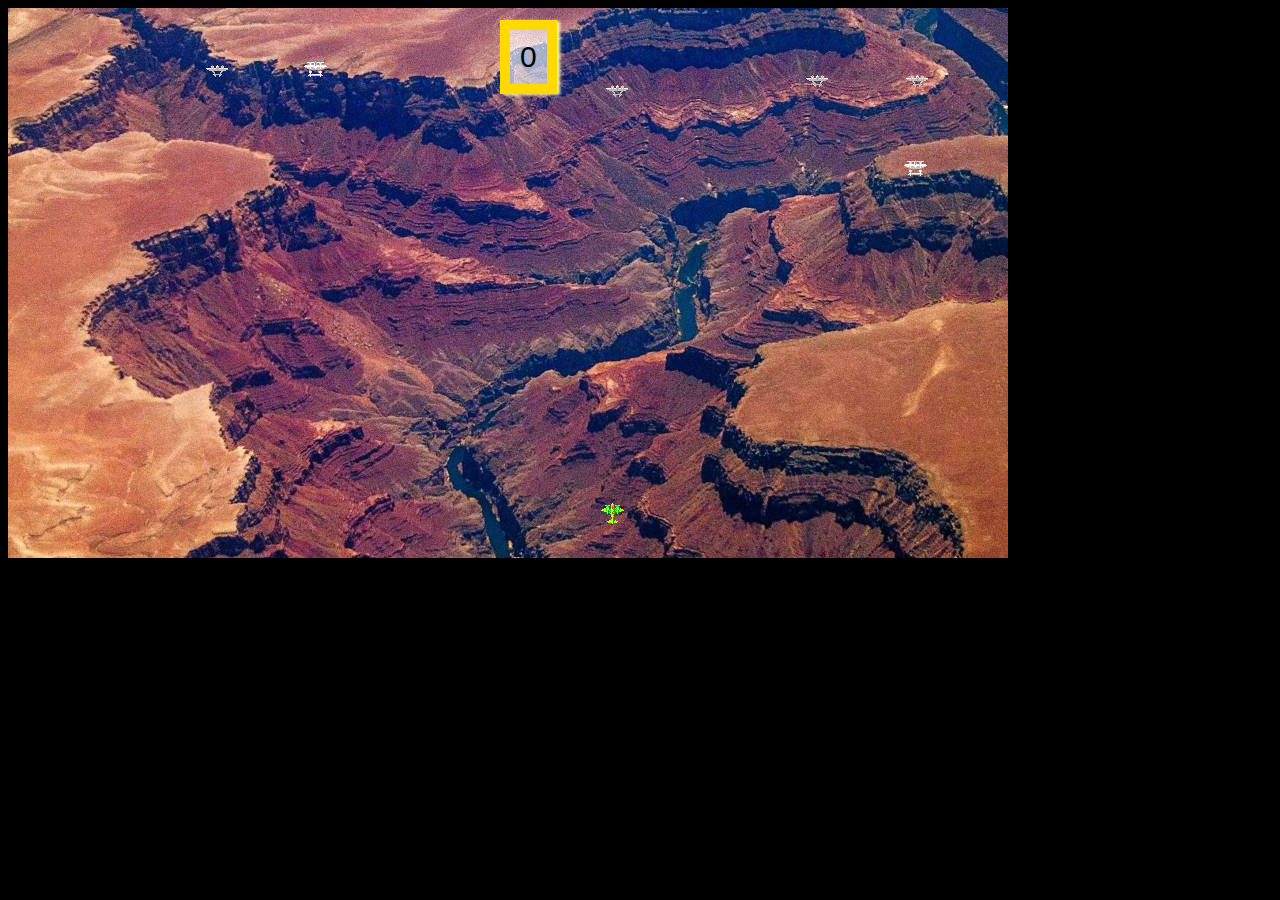
<file: 1942/index.html>
<!DOCTYPE html>
<html lang="en">
<head>
	<meta charset="UTF-8">
	<meta name="viewport" content="width=device-width, initial-scale=1.0">
	<meta http-equiv="X-UA-Compatible" content="ie=edge">
	<link rel="stylesheet" href="the1942.css">
	<title>Document</title>
</head>
<body>

	<div id='container'>
		<div id='hero'></div>
		<div id='enemies'></div>
		<div id='bullets'></div>
		<div id="explode"></div>	
	</div>

	<div id='score'>0</div>
	<div id="scoreincrement"></div>
	
<script>

	let dead=false;

	let hero={x:600,y:500}
	let enemy=[
		{x:300,y:1,type:1,score:0,health:0},{x:900,y:100,type:1,score:0,health:0},

		{x:600,y:20,type:0,score:0,health:0},{x:800,y:10,type:0,score:0,health:0},

		{x:9000,y:0,type:1,score:0,health:0},{x:900,y:10,type:0,score:0,health:0},

		{x:200,y:0,type:0,score:0,health:0},{x:9000,y:100,type:0,score:0,health:0}
	];

	let bullets=[];
	let explosion={x:0, y:0};
	let chosenOne=1;
	let totalScore=0;
	
	//---------------Function---------------------

	function moveHero() {
		document.getElementById("hero").style.top=hero.y+"px";
		document.getElementById("hero").style.left=hero.x+"px";
	}

	function configureEnemy(){

		for (let i = 0; i < enemy.length; i++) {
			
			if (enemy[i].y==1 || enemy[i].y<30) {
			
				if (enemy[i].type==0) {
					
					enemy[i].score=20;
					enemy[i].health=2;
				}
				if (enemy[i].type==1) {
			
					enemy[i].score=10;
					enemy[i].health=1;
				}
				if (enemy[i].type==2) {
			
					enemy[i].score=30;
					enemy[i].health=3;
				}
				if (enemy[i].type==3) {
					
					enemy[i].score=100;
					enemy[i].health=13;
				}
			
			}
			
			

		}
	}
	function moveEnemy(){

		for (let i = 0; i < enemy.length; i++) {
			
			enemy[i].y+= 10
			if (enemy[i].y>570) {
				//generate a random number type for the enemy when they cross the screen...
				chosenOne=  Math.round(Math.random()*3);
				enemy[i].type=chosenOne;
				console.log(chosenOne);

				enemy[i].y=1;
				enemy[i].x=Math.round(Math.random()*900); 
				
				

			}

		}
	}
	
	function displayEnemy() {

		let output="";
		for (let i = 0; i < enemy.length; i++) {
			if (enemy[i].type==0) {
				x=0;
			}
			if (enemy[i].type==1) {
				x=1;
			}
			if (enemy[i].type==2) {
				x=2;	
			}
			if (enemy[i].type==3) {
				x=3;
			}
			output+="<div class='enemy"+x+"' style='top:"+enemy[i].y+"px; left:"+enemy[i].x+"px;'></div>";
			
		}
		
		document.getElementById("enemies").innerHTML=output;
		
	}

	function displayBullets() {

		let output="";
		for (let i = 0; i < bullets.length; i++) {
			
			output+="<div class='bullet' style='top:"+bullets[i].y+"px; left:"+bullets[i].x+"px;'></div>";
			
		}
		document.getElementById("bullets").innerHTML=output;
	} 

	function moveBullets() {

		for (let i = 0; i < bullets.length; i++) {
			
			bullets[i].y-=30;

			if (bullets[i].y<0) {
				bullets[i]=bullets[bullets.length-1];
				bullets.pop();
			}
		}
	}
	
	function BulletCollisionD() {
		
		for (let i = 0; i < bullets.length; i++) {
			
			for (let j = 0; j < enemy.length; j++) {
			
				if (Math.abs(bullets[i].y-enemy[j].y)<20 && Math.abs(bullets[i].x-enemy[j].x)<30) {
					
					displayExplosion(bullets[i].x-15,bullets[i].y-20);
					
					setTimeout(hideExplosion,1000);
					

					enemy[j].health-=1;

					if (enemy[j].health<=0) {
						
						enemy[j].y=1;
						enemy[j].x= Math.random()*900;

						totalScore+=enemy[j].score;

						scoreEffects();
						
						document.getElementById("scoreincrement").innerHTML="+"+enemy[j].score;
						
						setTimeout(TurnOffIncrementDisplay, 1000);

						if (enemy[j].type==0) {
							enemy[j].health=2;
						}
						if (enemy[j].type==1) {
							enemy[j].health=1;
						}
						if (enemy[j].type==2) {		
							enemy[j].health=3;
						}
						if (enemy[j].type==3) {
							enemy[j].health=13;
						}
					}
					
				}
				
			}
			
		}//end of for loop.....
	}
	
	function heroCollsionD() {

		for (let j = 0; j < enemy.length; j++) {
		
			if (Math.abs(hero.y-enemy[j].y)<=3 && Math.abs(hero.x-enemy[j].x)<=5){
				
				dead=true;
				totalScore-=500;
				console.log("dead");
				scoreEffects();
			}
			
		}
	}
	
	//Explosion is being display here.............
	function displayExplosion(loX,loY){
		document.getElementById("explode").style.display="block";

		let output="";
		explosion.y=loY;
		explosion.x=loX;

		output+="<div class='explosion' style='top:"+explosion.y+"px; left:"+explosion.x+"px;'></div>";
		document.getElementById("explode").innerHTML=output;
		
	}
	
	function hideExplosion() {
		
		document.getElementById("explode").style.display="none";
	
	}
	
	
	function displayScore() {
		document.getElementById("score").innerHTML=totalScore;

		if (totalScore<0) {
			document.getElementById("score").style.color="rgb(255,0,0)";
		}else{document.getElementById("score").style.color="rgb(0   ,0,0)";}
		
	}
	
	function scoreEffects() {

		document.getElementById("score").style.fontWeight="bold";
		document.getElementById("scoreincrement").style.display="block";
		
		if (dead==true) {

			document.getElementById("scoreincrement").innerHTML="-"+500
			document.getElementById("scoreincrement").style.color="rgb(255,0,0)";
						
			setTimeout(TurnOffIncrementDisplay, 1000);
				
		}
	}

	function TurnOffIncrementDisplay(){
		document.getElementById("scoreincrement").style.color="rgb(255, 215, 0)";
		document.getElementById("scoreincrement").style.display="none";

	}

	function gameLoop() {
		
		moveHero();
		configureEnemy();
		moveEnemy(); 	
		displayEnemy();
		moveBullets();
		displayBullets();
		BulletCollisionD();
		heroCollsionD();
		displayScore();
	
	}
	
	//----------------End Of Function---------------------------------
	
	setInterval(gameLoop, 100);
	

	document.onkeydown=function(e) {
  
		
		if (e.keyCode==40 && hero.y<510) {//down 

			hero.y+=20;
			
		}
		else if (e.keyCode==38 && hero.y>0) {//up       
			hero.y-=20;
			
		}
		else if (e.keyCode==37 && hero.x>30) {//left   

			hero.x-=20;
		}
		else if (e.keyCode==39 && hero.x<960) {//right 
			
		hero.x+=20;
		
		}
		if (e.keyCode==32) {
			bullets.push({x:hero.x+5, y:hero.y-12});
			
		}
		
		if (e.keyCode==32) {
				dead=false;
			}
		moveHero();
	}


</script>

</body>
</html>
</file>
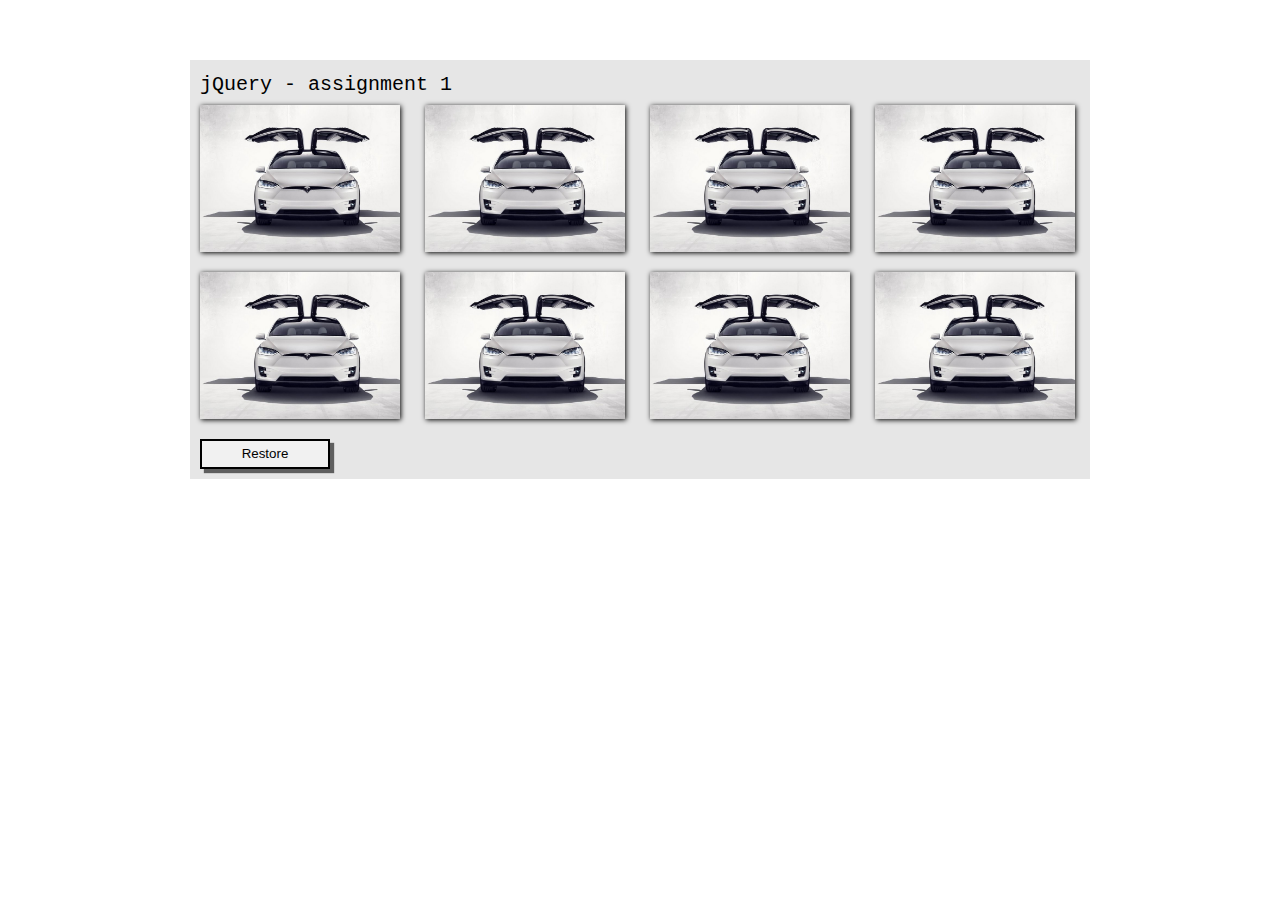
<file: Disappearing_Ninja/disapearing_ninja.html>
<!DOCTYPE html>
<html lang="en">
<head>
    <meta charset="UTF-8">
    <meta name="viewport" content="width=device-width, initial-scale=1.0">
    <meta http-equiv="X-UA-Compatible" content="ie=edge">
    <script src="https://ajax.googleapis.com/ajax/libs/jquery/3.3.1/jquery.min.js"></script>
    <link rel="stylesheet" href="ninja.css">
    <script src="disappear_ninja.js"></script>
    <title>Disappearing ninja</title>
</head>

<body>
    
    <div id="wrapper">
        <p>jQuery - assignment 1</p>
        <ul>
            <li><img src="photo/tesla2.jpg" alt="car picture"></li>
            <li><img src="photo/tesla2.jpg" alt="car picture"></li>
            <li><img src="photo/tesla2.jpg" alt="car picture"></li>
            <li><img src="photo/tesla2.jpg" alt="car picture"></li>
            <li><img src="photo/tesla2.jpg" alt="car picture"></li>
            <li><img src="photo/tesla2.jpg" alt="car picture"></li>
            <li><img src="photo/tesla2.jpg" alt="car picture"></li>
            <li><img src="photo/tesla2.jpg" alt="car picture"></li>
        </ul>
   
        <button>Restore</button>

    </div>




</body>
</html>
</file>
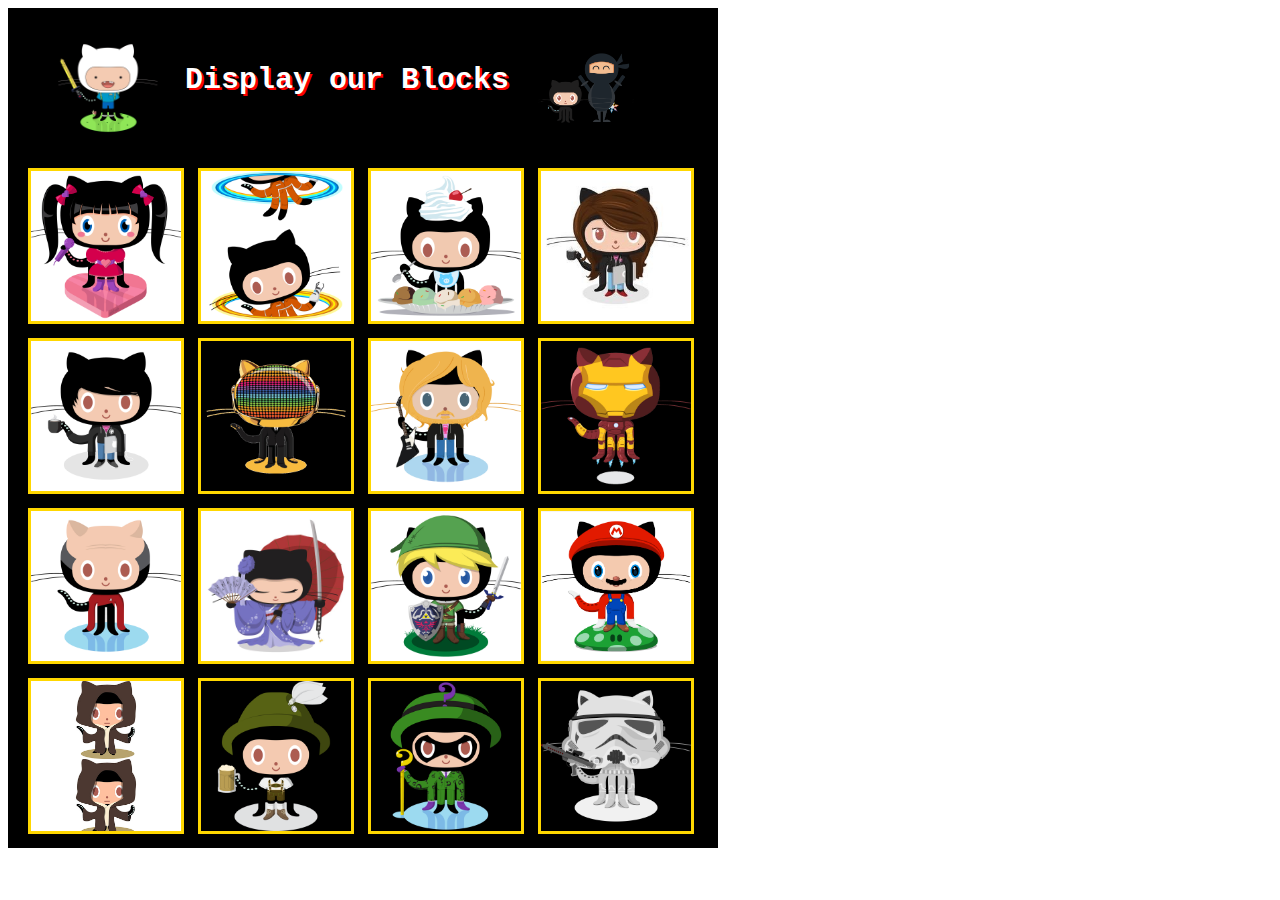
<file: displayBlocks/display_blocks.html>
<!DOCTYPE html>
<html lang="en">
<head>
    <meta charset="UTF-8">
    <meta name="viewport" content="width=device-width, initial-scale=1.0">
    <meta http-equiv="X-UA-Compatible" content="ie=edge">
    <link rel="stylesheet" href="display_blk.css">
    <title>displaying blocks</title>
</head>
<body>

<div id="wrapper">
    <div id="position">

        <div id="heading">

            <div id="leftPic"></div>
            <div id="middleText">Display our Blocks</div>
            <div id="rightPic"></div>
        </div>

        <div>
            <div id="row1">
                <div id="fi"></div>
                <div id="se"></div>
                <div id="thi"></div>
                <div id="fo"></div>
            </div>

            <div id="row2">
                <div id="fit"></div>
                <div id="six"></div>
                <div id="sev"></div>
                <div id="ei"></div>
                
            </div>
            <div id="row2">
                <div id="ni"></div>
                <div id="te"></div>
                <div id="el"></div>
                <div id="tw"></div>
                    
            </div>
            <div id="row2">
                <div id="th"></div>
                <div id="for"></div>
                <div id="fif"></div>
                <div id="sixt"></div>
                        
            </div>



        </div>

    </div>

</div>
    
</body>
</html>
</file>
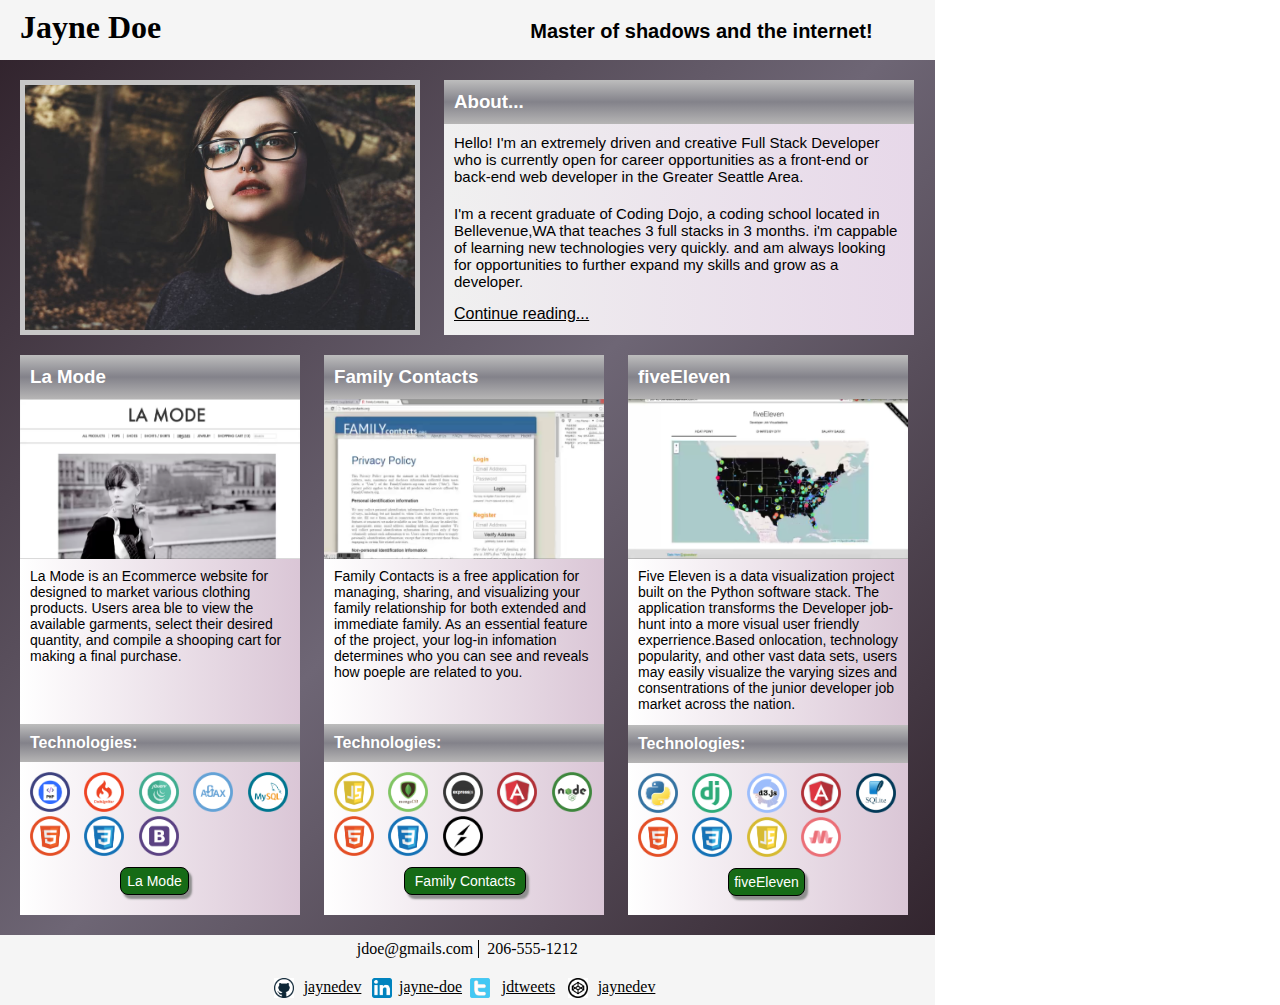
<file: Jayne_Doe_web/Jayne.html>
<!DOCTYPE html>
<html lang="en">
<head>
    <meta charset="UTF-8">
    <meta name="viewport" content="width=device-width, initial-scale=1.0">
    <meta http-equiv="X-UA-Compatible" content="ie=edge">
    <link rel="stylesheet" href="Jayne_doe.css">
    <title>Jayne Doe</title>
</head>
<body>
    
    <div id="wrapper">
        <div class="header">
            <h1>Jayne Doe</h1>
            <h2>Master of shadows and the internet!</h2>
        </div>

        <div id="paddingGuy">
           
            <div>

                <img src="Portfolio_images/photo_of_me.jpg" alt="profile picture" id="profilePic">

                <div class="bio">
                    <h3>About...</h3>
                    <div>
                        <p> Hello! I'm an extremely driven and creative Full Stack Developer who is currently open for career opportunities as a front-end or back-end web developer in the Greater Seattle Area.</p>
                        <p>I'm a recent graduate of Coding Dojo, a coding school located in Bellevenue,WA that teaches 3 full stacks in 3 months. i'm cappable of learning new technologies very quickly. and am always looking for opportunities to further expand my skills and grow as a developer.</p>
                        <a href="http://">Continue reading...</a>
                    </div>
                </div>

            </div>


            <div>
                
                <div class="boxInfo">
                    <div>
                        <h3>La Mode</h3>
                        <img src="Portfolio_images/lamode.png" alt="la mode" id=topPhoto>
                        <p>La Mode is an Ecommerce website for designed to market various clothing products. Users area ble to view
                            the available garments, select their desired quantity, and compile a shooping cart for making a final purchase.
                        </p>
                        <div>
                            
                            <h4>Technologies:</h4>
                            <ul>
                                <li><img src="Portfolio_images/php.png" alt="php"></li>
                                <li><img src="Portfolio_images/codeigniter.png" alt="codeigniter"></li>
                                <li><img src="Portfolio_images/jQuery.png" alt="jQuery"></li>
                                <li><img src="Portfolio_images/ajax.png" alt="ajax"></li>
                                <li><img src="Portfolio_images/mysql.png" alt="mysql"></li>
                                <li><img src="Portfolio_images/HTML.png" alt="html"></li>
                                <li><img src="Portfolio_images/CSS.png" alt="css"></li>
                                <li><img src="Portfolio_images/bootstrap.png" alt="bootstrap"></li>
                            </ul>

                            <a href="http://">La Mode</a>



                        </div>
                    </div>
                    
                </div>

                <div class="boxInfo" id="marginMe">
                    <div>
                        <h3>Family Contacts</h3>
                        <img src="Portfolio_images/familycontacts.png" alt="la mode" id=topPhoto>
                        <p>Family Contacts is a free application for managing, sharing, and visualizing your family relationship
                            for both extended and immediate family. As an essential feature of the project,
                            your log-in infomation determines who you can see and reveals how poeple are related to you.
                        </p>
                        <div>
                                
                            <h4 id="tech2">Technologies:</h4>
                            <ul>
                                <li><img src="Portfolio_images/JavaScript.png" alt="JavaScript"></li>
                                <li><img src="Portfolio_images/mongodb.png" alt="mongodb"></li>
                                <li><img src="Portfolio_images/expressjs.png" alt="expressjs"></li>
                                <li><img src="Portfolio_images/angular.png" alt="angular"></li>
                                <li><img src="Portfolio_images/nodejs.png" alt="nodejs"></li>
                                <li><img src="Portfolio_images/HTML.png" alt="html"></li>
                                <li><img src="Portfolio_images/CSS.png" alt="css"></li>
                                <li><img src="Portfolio_images/socket.png" alt="socket"></li>
                            </ul>
        
                                <a href="http://" id="familycontacts">Family Contacts</a>
        
        
        
                        </div>

                    </div>
                        
                </div>

                <div class="boxInfo">
                    <div>
                        <h3>fiveEleven</h3>
                        <img src="Portfolio_images/fiveEleven.png" alt="la mode" id=topPhoto>
                        <p>
                            Five Eleven is a data visualization project built on the Python software stack. The application transforms the Developer
                            job-hunt into a more visual user friendly experrience.Based onlocation, technology popularity, and other vast data sets, users may easily visualize
                            the varying sizes and consentrations of the junior developer job market across the nation.
                        </p>
                        <div>
                                    
                            <h4 id="tech3">Technologies:</h4>
                            <ul>
                                <li><img src="Portfolio_images/python.png" alt="python"></li>
                                <li><img src="Portfolio_images/django.png" alt="django"></li>
                                <li><img src="Portfolio_images/d3.png" alt="d3"></li>
                                <li><img src="Portfolio_images/angular.png" alt="angular"></li>
                                <li><img src="Portfolio_images/sqlite.png" alt="sqlite"></li>
                                <li><img src="Portfolio_images/HTML.png" alt="html"></li>
                                <li><img src="Portfolio_images/CSS.png" alt="css"></li>
                                <li><img src="Portfolio_images/JavaScript.png" alt="JavaScript"></li>
                                <li><img src="Portfolio_images/materialize.png" alt="materialize"></li>
                            </ul>
            
                            <a href="http://" id="fiveEleven">fiveEleven</a>
            
            
            
                        </div>
                    </div>
                            
            
                </div>
        
            </div>


        </div>

        <div class="contactInfo">

                <ul id="mailAndTele">

                    <li id="smallbar">jdoe@gmails.com</li>
                    <li>206-555-1212</li>

                </ul>

                <ul class="inlineContacts">
                    <li class="icon"><img src="Portfolio_images/github.png" alt="gitHub"></li>
                        <ul class="iconLink">
                            <a href="">jaynedev</a>
                        </ul>
                    <li class="icon"><img src="Portfolio_images/linkedin.png" alt="linkedin"></li>
                        <ul class="iconLink">
                            <a href="">jayne-doe</a>
                        </ul>
                    <li class="icon"><img src="Portfolio_images/twitter.png" alt="twitter"> </li>
                        <ul class="iconLink">
                            <a href="">jdtweets</a>
                        </ul>
                    <li class="icon"><img src="Portfolio_images/codepen.png" alt="codepen"></li>
                        <ul class="iconLink">
                            <a href="">jaynedev</a>
                        </ul>
                </ul>

            </div>

    </div>

</body>
</html>
</file>
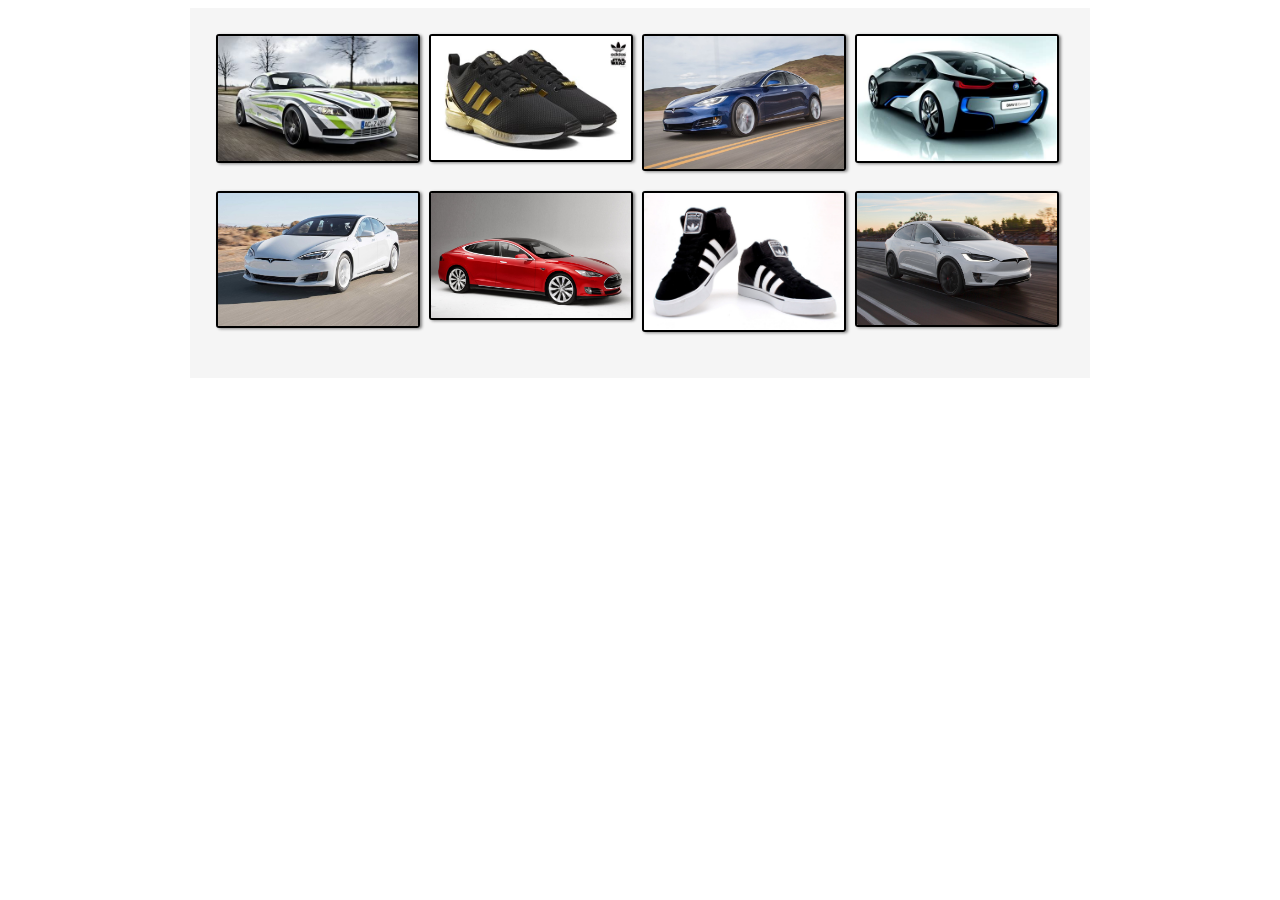
<file: jQuery_Hover/hover.html>
<!DOCTYPE html>
<html lang="en">
<head>
    <meta charset="UTF-8">
    <meta name="viewport" content="width=Hover, initial-scale=1.0">
    <meta http-equiv="X-UA-Compatible" content="ie=edge">
    <script src= 'http://ajax.googleapis.com/ajax/libs/jquery/1.11.1/jquery.min.js'></script>
    <link rel="stylesheet" href="theHover.css">
    <script src="theHov.js"></script>
    
    <title>HoverIn/HoverOut</title>
</head>
<body>
<div id="wrapper">
    <ul>
        <li><img src="image/beach1.jpg" alt-src="image/beach2.jpg" alt="picture of suit"></li>
        <li><img src="image/shoe1.jpg" alt-src="image/shoe2.jpg" alt="picture of suit"></li>
        <li><img src="image/tesal4.jpg" alt-src="image/tesla3.jpg" alt="picture of suit"></li>
        <li><img src="image/beach2.jpg" alt-src="image/beach1.jpg" alt="picture of suit"></li>
        <li><img src="image/tesla1.jpg" alt-src="image/tesal4.jpg" alt="picture of suit"></li>
        <li><img src="image/tesla2.jpg" alt-src="image/tesal4.jpg" alt="picture of suit"></li>
        <li><img src="image/shoe2.jpg" alt-src="image/shoe1.jpg" alt="picture of suit"></li>
        <li><img src="image/tesla3.jpg" alt-src="image/tesla1.jpg" alt="picture of suit"></li>
      
    </ul>
</div>
<!-- End of Wrapper -->
</body>
</html>
</file>
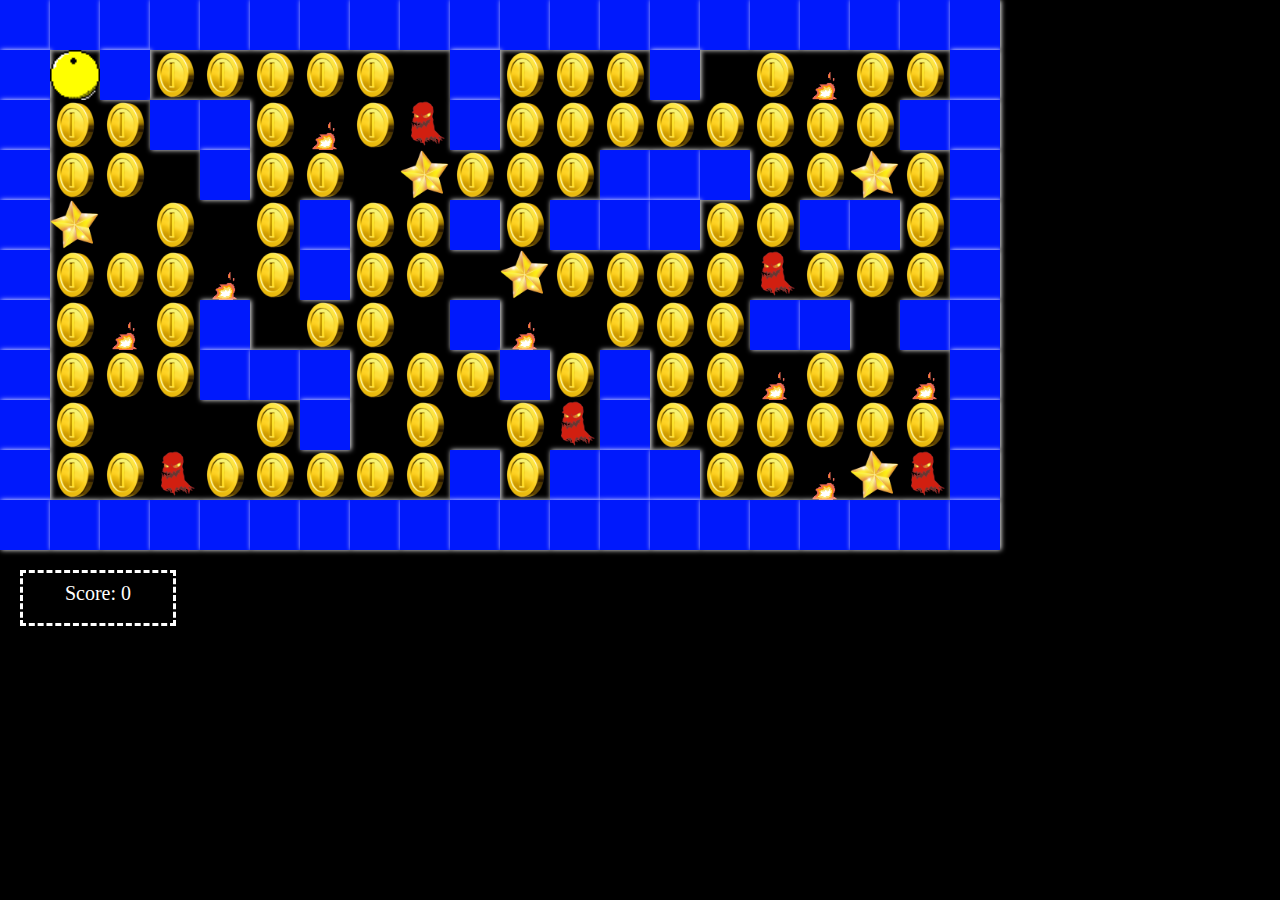
<file: PacMan/pacman.html>
<!DOCTYPE html>
<html lang="en">
<head>
    <meta charset="UTF-8">
    <meta name="viewport" content="width=device-width, initial-scale=1.0">
    <meta http-equiv="X-UA-Compatible" content="ie=edge">
    <link rel="stylesheet" href="thePacman.css">
    <title>Pacman</title>

</head>
<body>
    <div class="container">
            <div id="world"></div>

            <div id="ghost1"></div>
   
            <div id="pacman"></div>
            
            <div id="score"></div>

            <div id="losePoint"></div>

            <div id="gameOverSign">
                <h4>GAME OVER</h4>
                <P>Press SpaceBar to Restart</P>
            </div>

    </div>
    


    <script>
    
        let world=[
            [1,1,1,1,1,1,1,1,1,1,1,1,1,1,1,1,1,1,1,1],
            [1,0,1,2,2,2,2,2,0,1,2,2,2,1,0,2,5,2,2,1],
            [1,2,2,1,1,2,5,2,6,1,2,2,2,2,2,2,2,2,1,1],
            [1,2,2,0,1,2,2,0,4,2,2,2,1,1,1,2,2,4,2,1],
            [1,4,0,2,0,2,1,2,2,1,2,1,1,1,2,2,1,1,2,1],
            [1,2,2,2,5,2,1,2,2,0,4,2,2,2,2,6,2,2,2,1],
            [1,2,5,2,1,0,2,2,0,1,5,0,2,2,2,1,1,0,1,1],
            [1,2,2,2,1,1,1,2,2,2,1,2,1,2,2,5,2,2,5,1],
            [1,2,0,0,0,2,1,0,2,0,2,6,1,2,2,2,2,2,2,1],
            [1,2,2,6,2,2,2,2,2,1,2,1,1,1,2,2,5,4,6,1],
            [1,1,1,1,1,1,1,1,1,1,1,1,1,1,1,1,1,1,1,1]
        ]


        function displayWorld() {
            let output=" ";
            for (let i = 0; i < world.length; i++) {

                output+="<div class='row'>"

                for (let j = 0; j < world[i].length; j++) {

                    if (world[i][j]==1) {
                        output+="<div class='brick'></div>";
                    }
                    else if (world[i][j]==2) {
                        output+="<div class='coin'></div>";
                    }
                    if (world[i][j]==0) {
                        output+="<div class='empty'></div>";
                    }
                    if (world[i][j]==4) {
                        output+="<div class='star'></div>";
                    }
                    if (world[i][j]==5) {
                        output+="<div class='fire'></div>";
                    }
                    if (world[i][j]==6) {
                        output+="<div id='ghost1'></div>";
                    }
                    
                }              
                output+="</div>";
            }

            document.getElementById("world").innerHTML=output;
        }

        displayWorld();


        let score=0;
        let losePoint=150;
        let pacMan={x:1,y:1}
        let dead=false;
        
        let accessPacman=document.getElementById("pacman").style;
        let accessScore=document.getElementById("score").style;
        let accessEnemy=document.getElementById("ghost1").style;
        let accessGameover=document.getElementById("gameOverSign").style;

        accessGameover.display="none";
        
      
        movePacman(); 
       
        document.onkeydown=function(e) {

            if(dead!=true){
               
                if (e.keyCode==40 && world[pacMan.y+1][pacMan.x]!=1) {//down 

                    pacMan.y++;  
                    accessPacman.transform="rotate(90deg)";
                }
                else if (e.keyCode==38 && world[pacMan.y-1][pacMan.x]!=1) {//up       
                
                    pacMan.y--; 
                    accessPacman.transform="rotate(270deg)";
                }
                else if (e.keyCode==37 && world[pacMan.y][pacMan.x-1]!=1) {//left    
                    
                    pacMan.x--;  
                    accessPacman.transform="scaleX(-1)";
                }
                else if (e.keyCode==39 && world[pacMan.y][pacMan.x+1]!=1) {//right 
                
                    pacMan.x++;  
                    accessPacman.transform="scaleX(1)";
                }

                // ............Score Counter.............

                if (world[pacMan.y][pacMan.x]==2) {

                    world[pacMan.y][pacMan.x]=0;
                    score+=20;
                    displayScore();
                    
                }
                if (world[pacMan.y][pacMan.x]==4) {

                    world[pacMan.y][pacMan.x]=0;
                    score+=100;
                    displayScore();
                    accessScore.fontSize=25+"px";
                    accessScore.color=" rgb(255,215,0)";
                    setTimeout(displayScore, 500);
                    
                    
                }
                if (world[pacMan.y][pacMan.x]==5) {

                    world[pacMan.y][pacMan.x]=0;
                    losePoint=150;
                    displayLoseScore();
                    setTimeout(displayScore, 500);
                    
                }
                if (world[pacMan.y][pacMan.x]==6) {

                    accessPacman.display="none";
                    accessGameover.display="block";
                    accessGameover.width=400+"px";
                    accessGameover.height=70+"px";
                    dead=true;
                }

            }
            
            if (e.keyCode==32&&dead==true) {

                resetWorld();    
            }
            
            movePacman();
            displayWorld();      
      
        }

        //------ End of onKeydown function--------

        displayScore();

          //-------------Some Functions-----------
          function displayScore(){
            document.getElementById("score").innerHTML="Score: " +score;
            accessScore.fontSize=20+"px";
            accessScore.color=" rgb(255,255,255)";
            document.getElementById("losePoint").style.display="none";

        }

        function displayLoseScore(){
            document.getElementById("losePoint").innerHTML= -losePoint;

            accessScore.color=" rgb(255,0,0)";
            accessScore.fontSize=25+"px";
            document.getElementById("losePoint").style.display="inline-block";
            score-=losePoint;
        }

        function movePacman() {
            accessPacman.top=pacMan.y*50+"px";
            accessPacman.left=pacMan.x*50+"px";
        }
        function resetWorld() {

            dead=false; 
            pacMan.y=1;
            pacMan.x=1;
            score =0;
            displayScore();
            accessPacman.display="block";
            accessGameover.display="none";

            world=[
                [1,1,1,1,1,1,1,1,1,1,1,1,1,1,1,1,1,1,1,1],
                [1,0,1,2,2,2,2,2,0,1,2,2,2,1,0,2,5,2,2,1],
                [1,2,2,1,1,2,5,2,6,1,2,2,2,2,2,2,2,2,1,1],
                [1,2,2,0,1,2,2,0,4,2,2,2,1,1,1,2,2,4,2,1],
                [1,4,0,2,0,2,1,2,2,1,2,1,1,1,2,2,1,1,2,1],
                [1,2,2,2,5,2,1,2,2,0,4,2,2,2,2,6,2,2,2,1],
                [1,2,5,2,1,0,2,2,0,1,5,0,2,2,2,1,1,0,1,1],
                [1,2,2,2,1,1,1,2,2,2,1,2,1,2,2,5,2,2,5,1],
                [1,2,0,0,0,2,1,0,2,0,2,6,1,2,2,2,2,2,2,1],
                [1,2,2,6,2,2,2,2,2,1,2,1,1,1,2,2,5,4,6,1],
                [1,1,1,1,1,1,1,1,1,1,1,1,1,1,1,1,1,1,1,1]
            ] 
            
        }

        //-------------END------------------------
        

    </script>
</body>
</html>
</file>
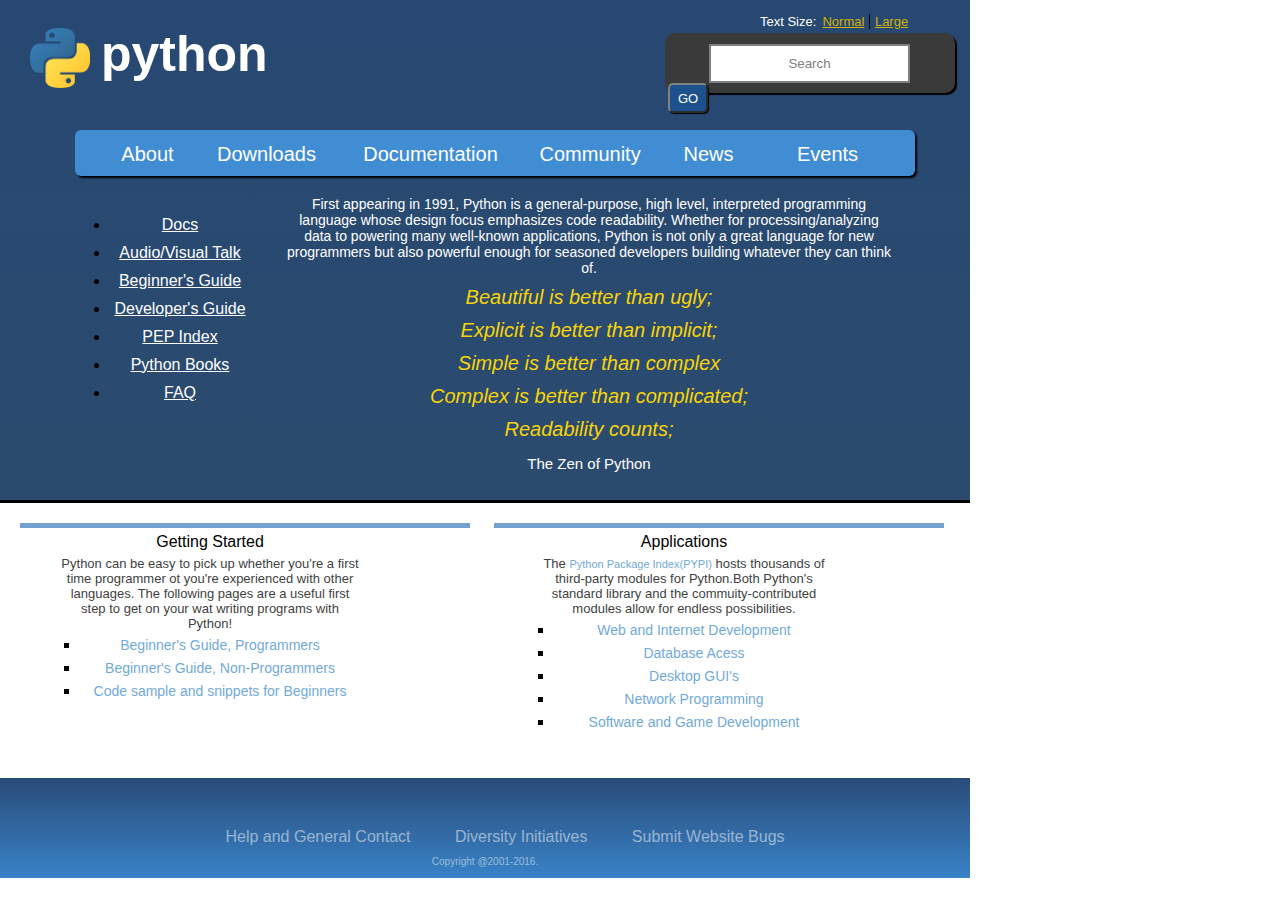
<file: Python_WebDesign/aboutPython 2.html>
<!DOCTYPE html>
<html lang="en">
<head>
    <meta charset="UTF-8">
    <meta name="viewport" content="width=device-width, initial-scale=1.0">
    <meta http-equiv="X-UA-Compatible" content="ie=edge">
    <link rel="stylesheet" href="python 2.css">
    <title>python</title>
</head>
<body>
    
    <div id="wrapper">
        
        <div class="topBlueBox">
            <div class="header">
                <div class="logo">
                    <img src="pic/python logo.png" alt="">
                    <h1>python</h1>
                </div>
                <div class="searchBoxArea">
                    <div id="textSize">
                        <ul>
                            <p>Text Size:</p>
                            <li><a href="">Normal</a></li>
                            <li><a href="">Large</a></li>
                        </ul>
                    </div>
                    <div class ="backgroundSearchBar">
                        <label for="search"></label>
                        <input type="text" id="search" name="search" value="Search">

                        <input type="submit" value="GO" id="GoButton">
                    </div>

                    
                </div>

            </div>

            <div class="navigation">
                <ul>
                    <li>About</li>
                    <li>Downloads</li>
                    <li id="longword">Documentation</li>
                    <li>Community</li>
                    <li>News</li>
                    <li>Events</li>
                </ul>

            </div>

            <div>
                <div class="linkNavigation">
                    <ul>
                        <li><a href="">Docs</a></li>
                        <li><a href="">Audio/Visual Talk</a></li>
                        <li><a href="">Beginner's Guide</a></li>
                        <li><a href="">Developer's Guide</a></li>
                        <li><a href="">PEP Index</a></li>
                        <li><a href="">Python Books</a></li>
                        <li><a href="">FAQ</a></li>
                   
                    </ul>

                </div>
                <div class="IntroParagraph">
                    <p>
                        First appearing in 1991, Python is a general-purpose, high level, interpreted programming language whose design focus emphasizes code readability.
                        Whether for processing/analyzing data to powering many well-known applications, Python is not only a great language for new programmers but also powerful enough for seasoned developers building whatever they can think of.
                    </p>
                    <ul>
                        <li>Beautiful is better than ugly;</li> 
                        <li>Explicit is better than implicit;</li> 
                        <li>Simple is better than complex</li>
                        <li>Complex is better than complicated;</li>
                        <li>Readability counts;</li>
                        <li><span>The Zen of Python</span></li>
                    </ul>
                </div>
            </div>


        </div>

        <div class="middleWhiteBox">

            <div class="gettingStarted">
                <div>
                    <h2>Getting Started<h2/>
                    <p>Python can be easy to pick up whether you're a first time programmer ot you're experienced with other languages. The following pages are a useful first step to get on your wat writing programs with Python!</p>

                    <ul>
                        <li><a href="">Beginner's Guide, Programmers</a></li>
                        <li><a href="">Beginner's Guide, Non-Programmers</a></li>
                        <li><a href="">Code sample and snippets for Beginners</a></li>
                    </ul>
                </div>
            </div>

            <div class="gettingStarted">
                <div>
                    <h2>Applications</h2>
                    <p>The <a href="">Python Package Index(PYPI)</a> hosts thousands of third-party modules for Python.Both Python's standard library
                    and the commuity-contributed modules allow for endless possibilities.</p>
                        
                    <ul>
                        <li><a href="">Web and Internet Development</a> </li>
                        <li><a href=""> Database Acess</a></li>
                        <li><a href="">Desktop GUI's</a></li>
                        <li><a href="">Network Programming</a></li>
                        <li><a href="">Software and Game Development</a></li>
                    </ul>
                </div>
            </div>

        </div>

        <div class="bottomBlueBox">

            <ul>
                <li>Help and General Contact</li>
                <li>Diversity Initiatives</li>
                <li>Submit Website Bugs</li>
            </ul>

            <p>Copyright @2001-2016.</p>

        </div>





    </div>







</body>
</html>
</file>
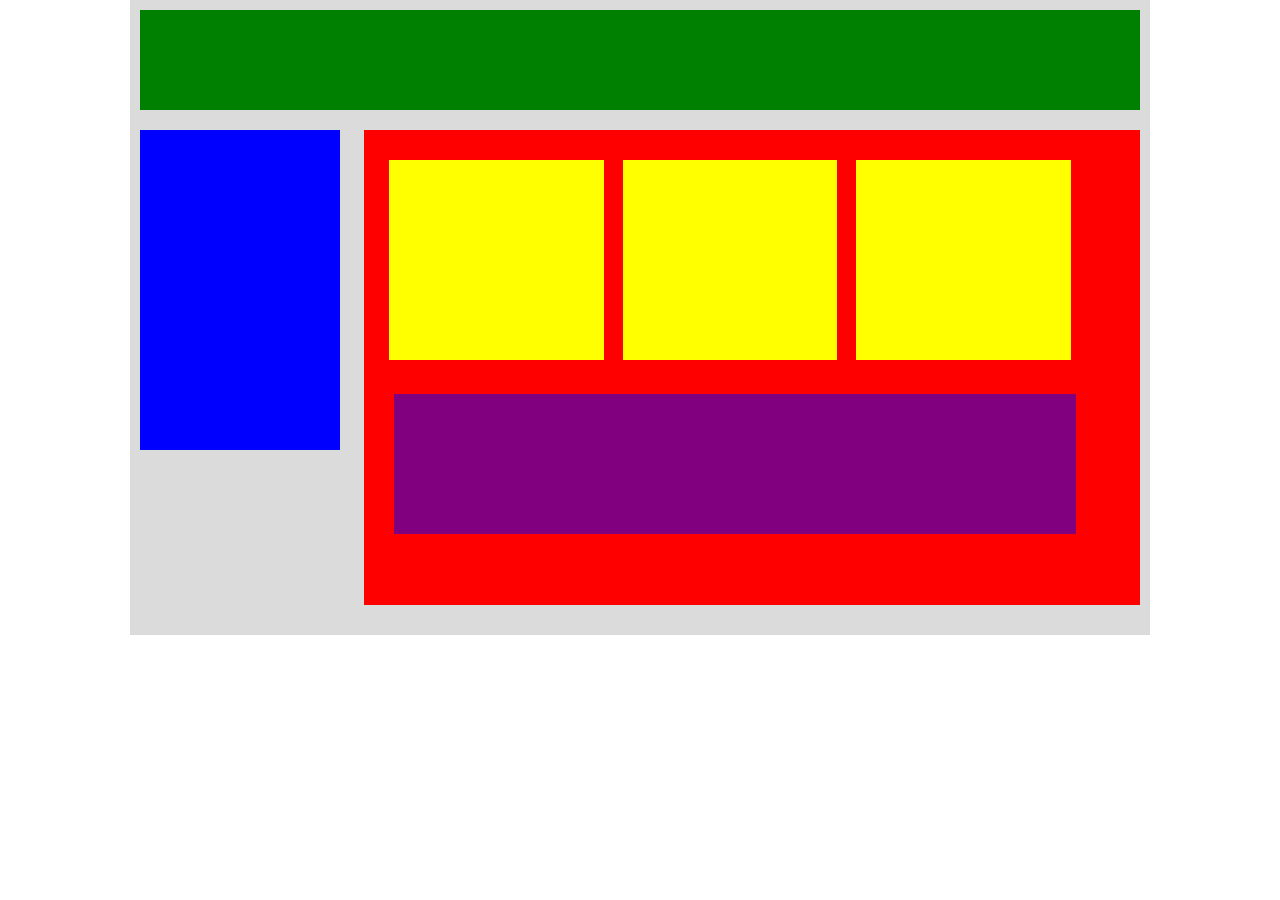
<file: Responsive_Block/plotting_your_blocks.html>
<!DOCTYPE html>
<html lang="en">
<head>
    <meta charset="UTF-8">
    <meta name="viewport" content="width=device-width, initial-scale=1.0">
    <meta http-equiv="X-UA-Compatible" content="ie=edge">
    <title>lego concept</title>
    <link rel="stylesheet" href="plottingBlocks.css">



</head>
<body>
    
    <div class="canvas">

        <div class="greenHeader"></div>

        
        
        
            <div class="blueSidebar"></div>

            <div class="redBlock">

                <div class="yellowBlock"></div>
                <div class="yellowBlock"></div>
                <div class="yellowBlock"></div>

                <div class="purpleBlock"></div>

            </div>
        

    </div>

</body>
</html>
</file>
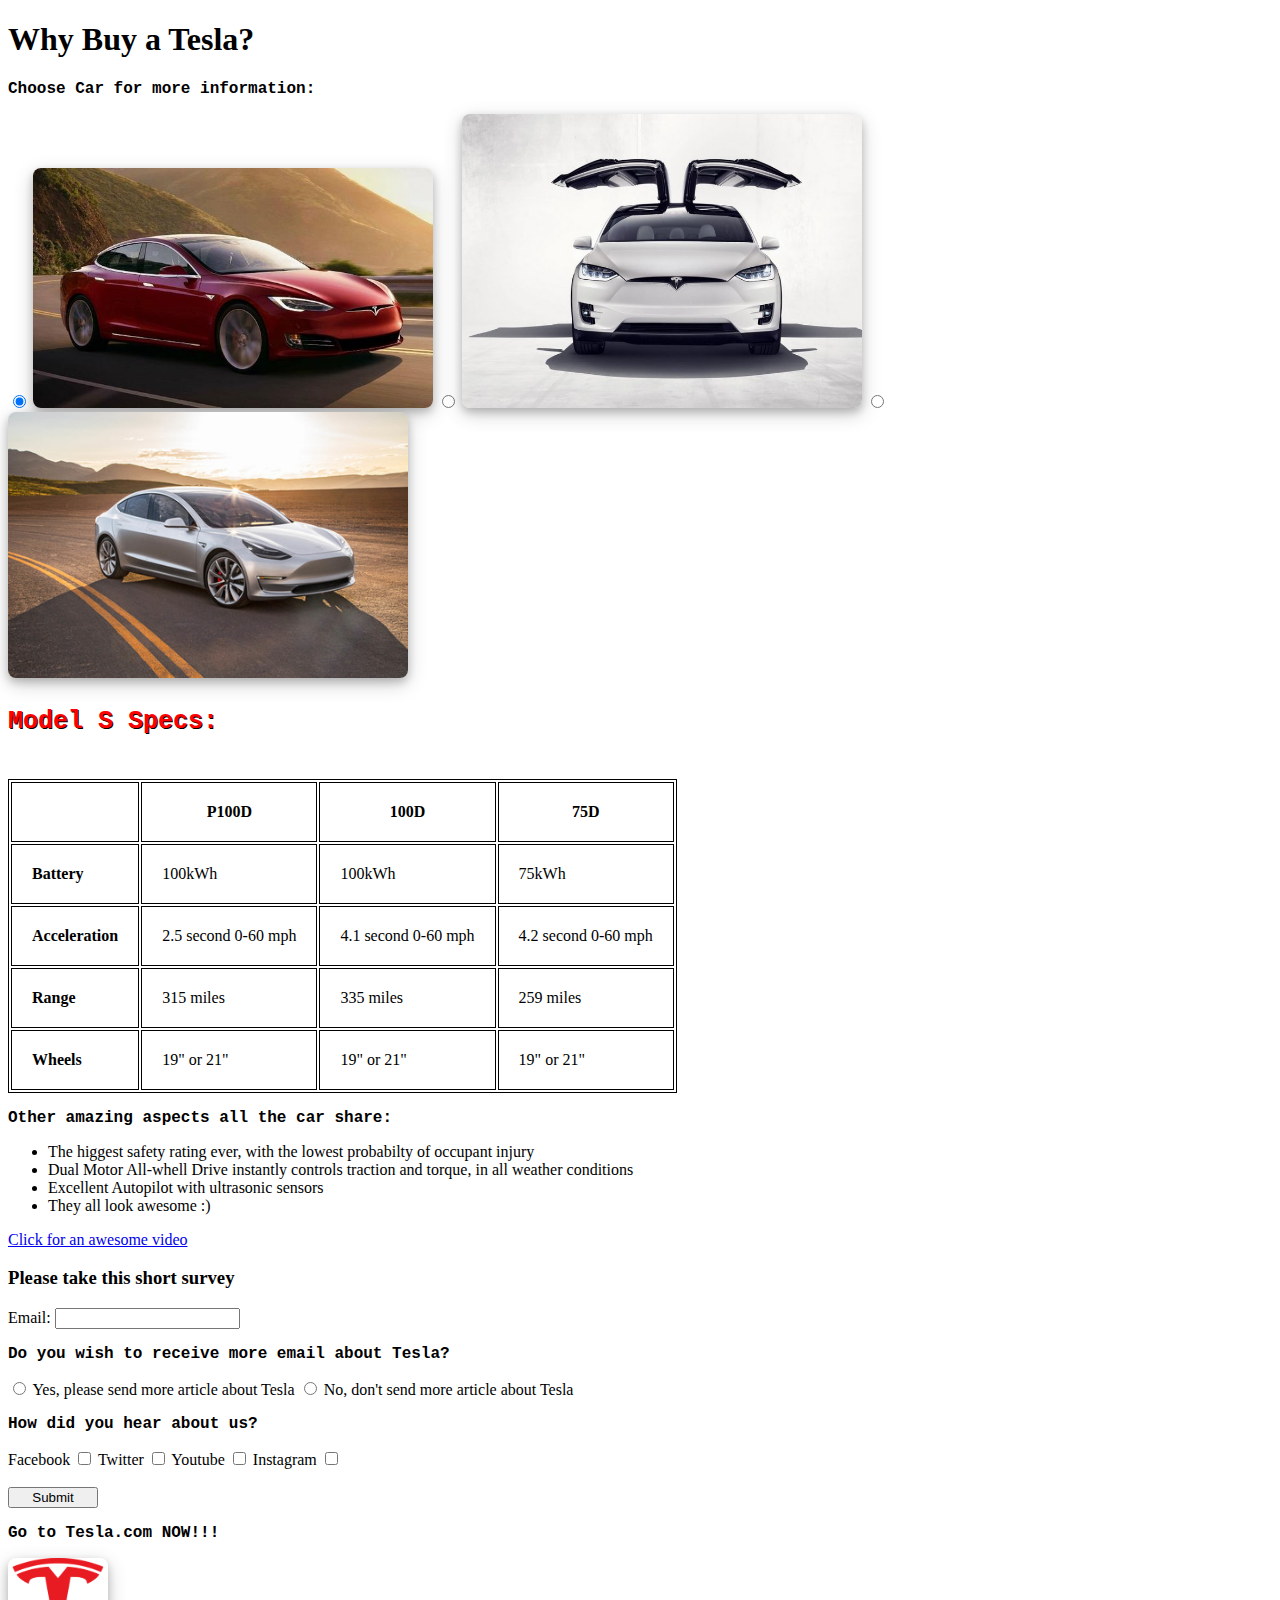
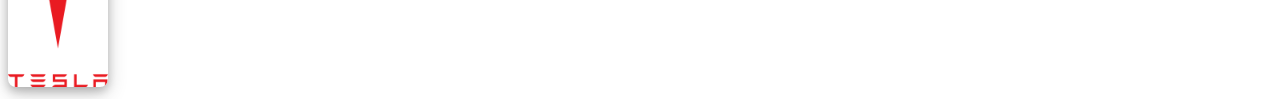
<file: tesla_infoWeb/Tesla_fake_blog.html>
<!DOCTYPE html>
<html lang="en">
<head>
    <meta charset="UTF-8">
    <meta name="viewport" content="width=device-width, initial-scale=1.0">
    <meta name="description" content="The hottest electic car right now and the reason eveyone love it">
    <meta http-equiv="X-UA-Compatible" content="ie=edge">
    <title>Why buy a Tesla?</title>
   

    <style>
         img{
        width: 400px;
        transition: width 1s;
        border-radius: 8px;
        box-shadow: 0 4px 8px 0 rgba(0, 0, 0, 0.2), 0 6px 20px 0 rgba(0, 0, 0, 0.19);
        }
        img:hover{
            width: 450px;
        }
        th,td{
        padding: 20px;
       }
        table, th, td {
        border: 1px solid black;
        background-color:white;
        transition: background-color 1s;
        }
        td:hover{
            background-color: rgb(209, 209, 209);
        }
        #bold{
            font-weight: bold;
        }
    
        p{
            font-weight: bold;
            font-family:'Courier New', Courier, monospace
        }
        #niceFont{
            font-family:Cambria, Cochin, Georgia, Times, 'Times New Roman', serif;
        }

        #logo{
            width: 100px;
            
        }
        #carTitle{
            font-weight: bold;
            text-shadow: 1px 1px black;
            color: red;
            font-size: 25px;
            
        }
        #submitButton{
            width: 90px;     
        }
       

    </style>

</head>
<body>
    
    <h1>Why Buy a Tesla?</h1>
        
    <p>Choose Car for more information:</p>

    <form action="process.php" method="post" name="myForm"></form>

        <input type="radio" id="models" name="tesla" value="1" onclick="correctStat()" checked="checked">
        <label for="models"><img src="pic/tesla1.jpg" alt="Model S"></label>
        
        <input type="radio" id="modelx" name="tesla" value="2" onclick="correctStat()">
        <label for="modelx"><img src="pic/tesla2.jpg" alt="Model X"></label>
            
        <input type="radio" id="model3" name="tesla" value="3" onclick="correctStat()">
        <label for="model3"><img src="pic/tesla3.jpg" alt="Model 3"></label>
       
        <!-- cellpadding="20" -->
    
      
        <div>
            <p id="carTitle">Model S Specs:</p><br>

            <table >
                <thead>
                    <th> </th>
                    <th>P100D</th>
                    <th>100D</th>
                    <th>75D</th>
                </thead>
                <tbody>
                    <tr id="battery">
                        <td id="bold">Battery</td>
                        <td>100kWh</td>
                        <td>100kWh</td>
                        <td>75kWh</td>
                    </tr>
                    <tr id="Acc">
                         <td id="bold">Acceleration</td>
                         <td>2.5 second 0-60 mph</td>  
                         <td>4.1 second 0-60 mph</td>
                         <td>4.2 second 0-60 mph</td>       
                    </tr>
                    <tr id="mile">
                        <td id="bold">Range</td>
                        <td>315 miles</td>
                        <td>335 miles</td>
                        <td>259 miles</td>   
                    </tr>
                    <tr id="wheels">
                        <td id="bold">Wheels</td>
                        <td>19" or 21"</td>
                        <td>19" or 21"</td>
                        <td>19" or 21"</td>
                    </tr>
                    


                </tbody>

            </table>

        </div>

        <p>Other amazing aspects all the car share:</p>

        <ul id="niceFont">
            <li>The higgest safety rating ever, with the lowest probabilty of occupant injury</li>
            <li>Dual Motor All-whell Drive instantly controls traction and torque, in all weather conditions</li>
            <li>Excellent Autopilot with ultrasonic sensors</li>
            <li>They all look awesome :) </li>
        </ul>

        <a href="https://www.youtube.com/watch?v=aeL2c1eR4hU"> Click for an awesome video</a>

        <h3>Please take this short survey</h3>

        <label for="email">Email:</label>
        <input type="text" id="email" name="email"><br>

        <p>Do you wish to receive more email about Tesla?</p>

        <input type="radio" id="moreEmail" name="moreEmail">
        <label for="moreEmail"> Yes, please send more article about Tesla</label>
        
        <input type="radio" id="moreEmail" name="moreEmail">
        <label for="moreEmail"> No, don't send more article about Tesla</label>
      

        <p>How did you hear about us?</p>
        <label for="facebook">Facebook</label>
        <input type="checkbox" id="facebook" name="facebook" value="facebook">

		<label for="twitter">Twitter</label>
        <input type="checkbox" id="twitter" name="twitter" value="twitter">
        
		<label for="Youtube">Youtube</label>
        <input type="checkbox" id="Youtube" name="Youtube" value="Youtube">

        <label for="instagram">Instagram</label>
        <input type="checkbox" id="instagram" name="instagram" value="instagram"><br><br>
        
        
        <input type="submit" value="Submit" id="submitButton">

        <p>Go to Tesla.com NOW!!!</p>
        <a href="http://www.tesla.com"><img src="pic/logo.png" alt="Tesla logo" id="logo"></a>
    </form>

   
    

    <script>

        let teslaCars={
            battery:[[100,100,75],[100,100,75],["Long Range","Standard"]],    
            Acceleration:[[2.5,4.1,4.2],[2.9,4.7,4.9],[3.5,4.5,5.1]],
            Range:[[315,335,259],[289,295,237],[310,310,215]],
            Wheels:["19 to 21","20 to 22",["18 to 20","18 or 19"]]
        }
    
        let AccAmount=teslaCars.Acceleration;
        let battery=teslaCars.battery;
        let range=teslaCars.Range;
        let wheel=teslaCars.Wheels;

        
        function changeInfo(value){

            if(value==1)//modelS
            {
                let titleOutput="Model S Specs";
                let accelerationOutput= "<td id='bold'>Acceleration</td><td>"+AccAmount[0][0]+" second 0-60 mph</td><td>"+AccAmount[0][1]+" second 0-60 mph</td><td>"+AccAmount[0][2]+" second 0-60 mph</td> ";
                let batteryOutput= "<td id='bold'>Battery</td><td>"+battery[0][0]+"kWh</td> <td>"+battery[0][1]+"kWh</td><td>"+battery[0][2]+"kWh</td>";
                let rangeOutput= "<td id='bold'>Range</td><td>"+range[0][0]+" miles</td><td>"+range[0][1]+" miles</td><td>"+range[0][2]+" miles</td>  ";
                let wheelOuput= "<td id=bold>Wheels</td><td>"+wheel[0]+"</td><td>"+wheel[0]+"</td><td>"+wheel[0]+"</td>";

                document.getElementById("Acc").innerHTML=accelerationOutput;
                document.getElementById("battery").innerHTML=batteryOutput;
                document.getElementById("mile").innerHTML=rangeOutput;
                document.getElementById("wheels").innerHTML=wheelOuput;
                document.getElementById("carTitle").innerHTML=titleOutput;
            }
            else if(value==2)//modelX
            {
                let titleOutput="Model X Specs";
                let accelerationOutput= "<td id='bold'>Acceleration</td><td>"+AccAmount[1][0]+" second 0-60 mph</td><td>"+AccAmount[1][1]+" second 0-60 mph</td><td>"+AccAmount[1][2]+" second 0-60 mph</td> ";
                let batteryOutput= "<td id='bold'>Battery</td><td>"+battery[1][0]+"kWh</td> <td>"+battery[1][1]+"kWh</td><td>"+battery[1][2]+"kWh</td>"; 
                let rangeOutput= "<td id='bold'>Range</td><td>"+range[1][0]+" miles</td><td>"+range[1][1]+" miles</td><td>"+range[1][2]+" miles</td>  ";
                let wheelOuput= "<td id=bold>Wheels</td><td>"+wheel[1]+"</td><td>"+wheel[1]+"</td><td>"+wheel[1]+"</td>";


                document.getElementById("Acc").innerHTML=accelerationOutput;
                document.getElementById("battery").innerHTML=batteryOutput;
                document.getElementById("mile").innerHTML=rangeOutput;
                document.getElementById("wheels").innerHTML=wheelOuput;
                document.getElementById("carTitle").innerHTML=titleOutput;
                
            }
            else if(value==3)//model3
            {
                let titleOutput="Model 3 Specs";
                let accelerationOutput= "<td id='bold'>Acceleration</td><td>"+AccAmount[2][0]+" second 0-60 mph</td><td>"+AccAmount[2][1]+" second 0-60 mph</td><td>"+AccAmount[2][2]+" second 0-60 mph</td> ";
                let batteryOutput= "<td id='bold'>Battery</td><td>"+battery[2][0]+"</td> <td>"+battery[2][0]+"</td><td>"+battery[2][1]+"</td>"; 
                let rangeOutput= "<td id='bold'>Range</td><td>"+range[2][0]+" miles</td><td>"+range[2][1]+" miles</td><td>"+range[2][2]+" miles</td>  ";
                let wheelOuput= "<td id=bold>Wheels</td><td>"+wheel[2][0]+"</td><td>"+wheel[2][0]+"</td><td>"+wheel[2][1]+"</td>";
                    
                document.getElementById("Acc").innerHTML=accelerationOutput;
                document.getElementById("battery").innerHTML=batteryOutput;
                document.getElementById("mile").innerHTML=rangeOutput;
                document.getElementById("wheels").innerHTML=wheelOuput;
                document.getElementById("carTitle").innerHTML=titleOutput;
            }
            
        }

        let radio = document.getElementsByName("tesla");
    
        for(let i = 0; i < radio.length; i++) {

            radio[i].onclick = function() {

                changeInfo(this.value);

            };
        } 
        
        
    </script>





</body>
</html>
</file>
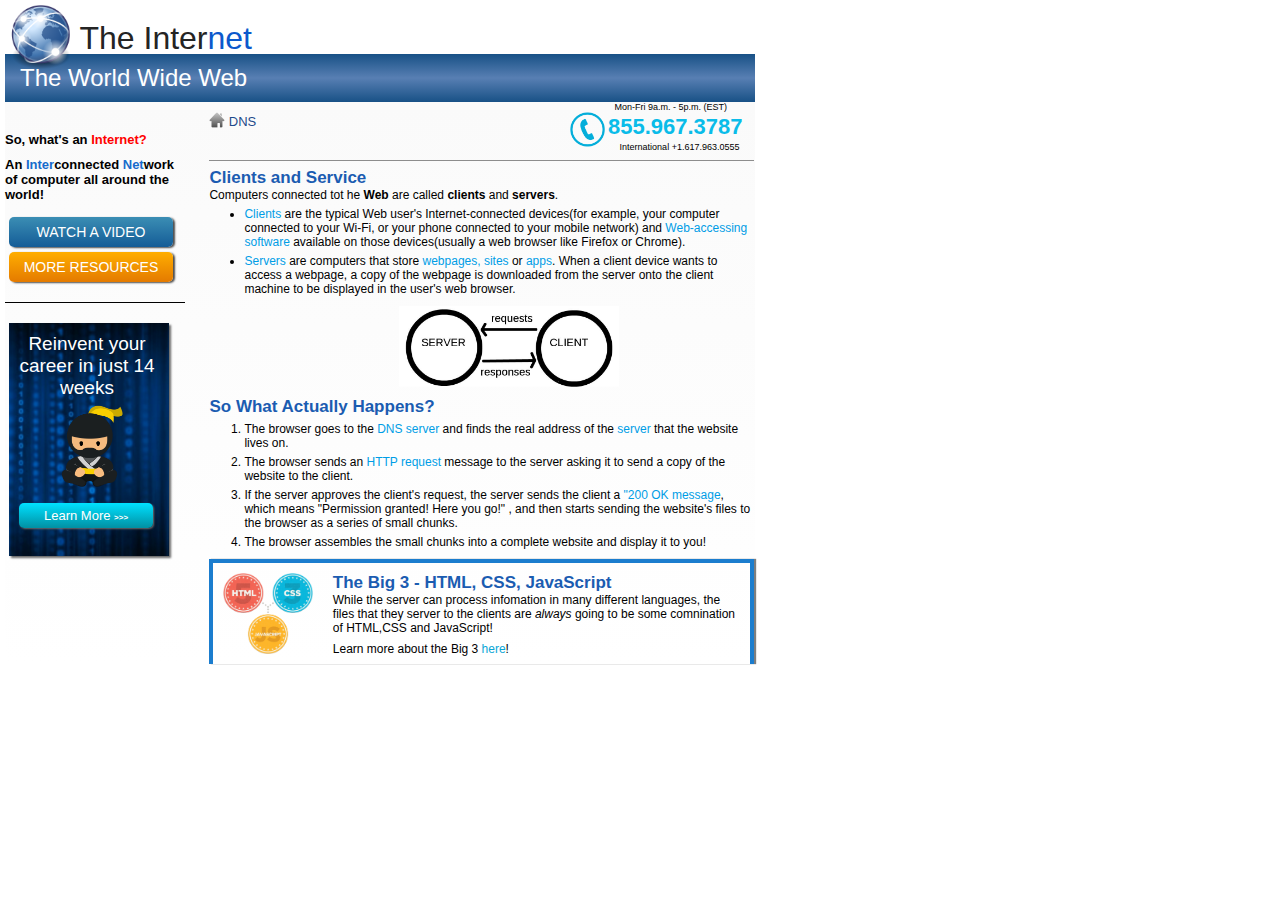
<file: The_Internet/theInternet.html>
<!DOCTYPE html>
<html lang="en">
<head>
    <meta charset="UTF-8">
    <meta name="viewport" content="width=device-width, initial-scale=1.0">
    <meta http-equiv="X-UA-Compatible" content="ie=edge">
    <link rel="stylesheet" href="the_Internet.css">
    <title>The Internet</title>
</head>
<body>
    
<div id="wrapper">
    <div class="heading">
        
        <img src="images/globe.png" alt="logo">
        <h1>The Inter<span>net</span></h1>
        <h2>The World Wide Web</h2>
       
    </div>

    <div class="entireInfoBox">

        <div class="sideInfoBar">
            <div class="topSideInfoBar">
                <p>So, what's an <span>Internet?</span></p>
                <p>An <span>Inter</span>connected <span>Net</span>work of computer all around the world!</p>

                <a href="">WATCH A VIDEO</a>
                <a href="">MORE RESOURCES</a>
            </div>

            <div class="adSection">
                <img src="images/ad_background.png" alt="backgoundImg" id="backgoundImg">
                <p id="sentenceOverlay">Reinvent your career in just 14 weeks</p>
                <img src="images/ninja.png" alt="picOnTopOfBackground" id="ninja">
                <a href="">Learn More <span>>>></span></a>
            </div>

        </div>

        <div class="mainInformationBox">

            <div class="theHeader">
                <div id="leftHeader">
                    <img src="images/home.png" alt="homeLogo">
                    <h3>DNS</h3>
                </div>
                <div id="rightHeader">
                    <p id="dateAvailable">Mon-Fri 9a.m. - 5p.m. (EST)</p>
                    <img src="images/phone.png" alt="phoneLogo">
                    <p id="phoneNumber">855.967.3787</p>
                    <p>International +1.617.963.0555</p>
                </div>

            </div>

            <div class="clientsAndServiceInfo">

                <div class="upperSection">
                    <h2>Clients and Service</h2>
                    
                    <p>Computers connected tot he <span>Web</span> are called <span>clients</span> and <span>servers</span>.</p>
                    
                    <ul>
                        <li>
                            <p><span>Clients</span> are the typical Web user's Internet-connected devices(for example, your computer connected to your Wi-Fi, or
                            your phone connected to your mobile network) and <span>Web-accessing software</span>
                        available on those devices(usually a web browser like Firefox or Chrome).</p>
                        </li>
                        <li>
                            <p><span>Servers</span> are computers that store <span>webpages, sites</span> or <span>apps</span>.
                            When a client device wants to access a webpage, a copy of the webpage is downloaded from the server onto the client machine to be displayed in the user's web browser.</p>
                        </li>
                    </ul>

                    <img src="images/client_server.jpg" alt="serverAndClientImage">
                </div>

                <div class="middleSection">
                    <h2>So What Actually Happens?</h2>
                    <ol>
                        <li>
                            <p>The browser goes to the <span>DNS server</span> and finds the real address of the <span>server</span> that the website
                            lives on.</p>
                        </li>
                        <li>
                            <p>The browser sends an <span>HTTP request</span> message to the server asking it to send a copy of the website to the client.</p>
                        </li>
                        <li>
                            <p>If the server approves the client's request, the server sends the client a <span>"200 OK message</span>, which
                            means "Permission granted! Here you go!" , and then starts sending the website's files to the browser as a series of small chunks.</p>
                        </li>
                        <li>
                            <p>The browser assembles the small chunks into a complete website and display it to you!</p>
                        </li>
                    </ol>
                </div>

                <div class="bottomSection">

                    <img src="images/html.png" alt="logoThing">
                    <div class="BottomParagraph">

                        <h2>The Big 3 - HTML, CSS, JavaScript</h2>
                        <p>While the server can process infomation in many different languages, the files that they server to the clients
                            are <span>always</span> going to be some comnination of HTML,CSS and JavaScript!
                        </p>
                        <p>Learn more about the Big 3 <a href="">here</a>!</p>

                    </div>

                </div>

            </div>

        </div>

    </div>

</div>







</body>
</html>
</file>
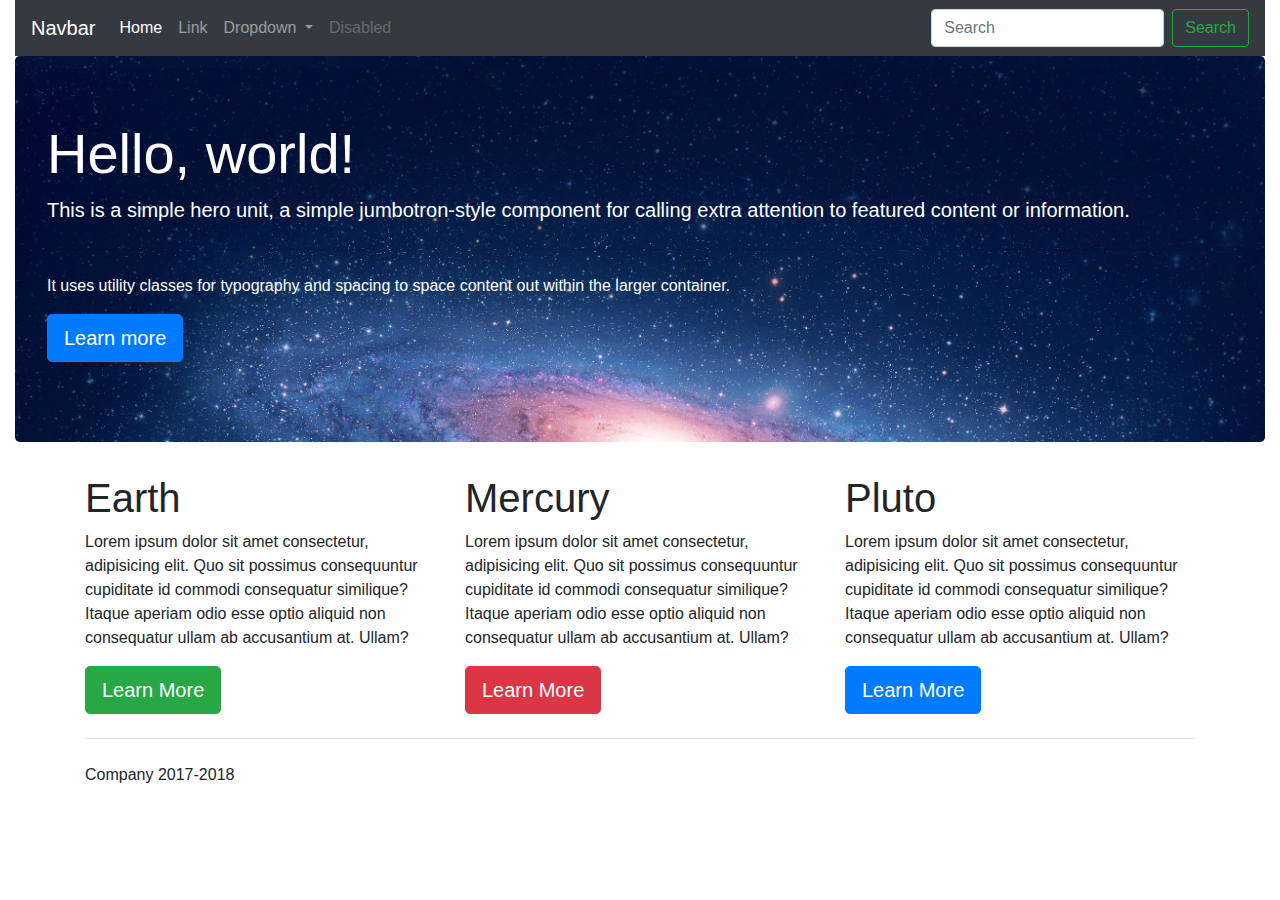
<file: Using_Bootstrap/bootstrap.html>
<!DOCTYPE html>
<html lang="en">
<head>
    <meta charset="UTF-8">
    <meta name="viewport" content="width=device-width, initial-scale=1.0">
    <meta http-equiv="X-UA-Compatible" content="ie=edge">
    <title>UsingBootStrapsCSS</title>
    <!-- Bootstrap CSS -->
    <link rel="stylesheet" href="https://maxcdn.bootstrapcdn.com/bootstrap/4.0.0/css/bootstrap.min.css" integrity="sha384-Gn5384xqQ1aoWXA+058RXPxPg6fy4IWvTNh0E263XmFcJlSAwiGgFAW/dAiS6JXm" crossorigin="anonymous">
    <!-- Optional JavaScript -->
    <!-- jQuery first, then Popper.js, then Bootstrap JS -->
    <script src="https://code.jquery.com/jquery-3.2.1.slim.min.js" integrity="sha384-KJ3o2DKtIkvYIK3UENzmM7KCkRr/rE9/Qpg6aAZGJwFDMVNA/GpGFF93hXpG5KkN" crossorigin="anonymous"></script>
    <script src="https://cdnjs.cloudflare.com/ajax/libs/popper.js/1.12.9/umd/popper.min.js" integrity="sha384-ApNbgh9B+Y1QKtv3Rn7W3mgPxhU9K/ScQsAP7hUibX39j7fakFPskvXusvfa0b4Q" crossorigin="anonymous"></script>
    <script src="https://maxcdn.bootstrapcdn.com/bootstrap/4.0.0/js/bootstrap.min.js" integrity="sha384-JZR6Spejh4U02d8jOt6vLEHfe/JQGiRRSQQxSfFWpi1MquVdAyjUar5+76PVCmYl" crossorigin="anonymous"></script>

<style>
    .jumbotron{
        background-image: url(universe2.jpg);
        background-size: cover;
    }
    .col-md-4:hover{

        background-color: rgb(248, 247, 247);
        border-radius: 10px;  
    }
</style>

</head>
<body>

    <div class="container-fluid">
            <nav class="navbar navbar-expand-lg navbar-dark bg-dark">
                <a class="navbar-brand" href="#">Navbar</a>
                <button class="navbar-toggler" type="button" data-toggle="collapse" data-target="#navbarSupportedContent" aria-controls="navbarSupportedContent" aria-expanded="false" aria-label="Toggle navigation">
                    <span class="navbar-toggler-icon"></span>
                </button>
                  
                <div class="collapse navbar-collapse" id="navbarSupportedContent">
                    <ul class="navbar-nav mr-auto">
                        <li class="nav-item active">
                          <a class="nav-link" href="#">Home <span class="sr-only">(current)</span></a>
                        </li>
                        <li class="nav-item">
                          <a class="nav-link" href="#">Link</a>
                        </li>
                        <li class="nav-item dropdown">
                            <a class="nav-link dropdown-toggle" href="#" id="navbarDropdown" role="button" data-toggle="dropdown" aria-haspopup="true" aria-expanded="false">
                            Dropdown
                            </a>
                            <div class="dropdown-menu" aria-labelledby="navbarDropdown">
                                <a class="dropdown-item" href="#">Action</a>
                                <a class="dropdown-item" href="#">Another action</a>
                                <div class="dropdown-divider"></div>
                                <a class="dropdown-item" href="#">Something else here</a>
                            </div>
                        </li>
                        <li class="nav-item">
                          <a class="nav-link disabled" href="#">Disabled</a>
                        </li>
                    </ul>
                    <form class="form-inline my-2 my-lg-0">
                        <input class="form-control mr-sm-2" type="search" placeholder="Search" aria-label="Search">
                        <button class="btn btn-outline-success my-2 my-sm-0" type="submit">Search</button>
                    </form>
                </div>

            </nav>
                       
            <div class="jumbotron">
                    <h1 class="display-4 text-white">Hello, world!</h1>
                    <p class="lead text-white">This is a simple hero unit, a simple jumbotron-style component for calling extra attention to featured content or information.</p>
                    <hr class="my-4">
                    <p class="text-white">It uses utility classes for typography and spacing to space content out within the larger container.</p>
                    <p class="lead ">
                      <a class="btn btn-primary btn-lg" href="#" role="button">Learn more</a>
                    </p>
            </div>
            
            <div class="container">

                <div class="row">

                    <div class="col-md-4">
                        <h1>Earth</h1>
                        <p>Lorem ipsum dolor sit amet consectetur, adipisicing elit. Quo sit possimus consequuntur cupiditate id commodi consequatur similique? Itaque aperiam odio esse optio aliquid non consequatur ullam ab accusantium at. Ullam?</p>
                        <a class="btn btn-success btn-lg" href="#" role="button">Learn More</a>
                    </div>
                    <div class="col-md-4">
                        <h1>Mercury</h1>
                        <p>Lorem ipsum dolor sit amet consectetur, adipisicing elit. Quo sit possimus consequuntur cupiditate id commodi consequatur similique? Itaque aperiam odio esse optio aliquid non consequatur ullam ab accusantium at. Ullam?</p>
                        <a class="btn btn-danger btn-lg" href="#" role="button">Learn More</a>
                    </div>
                        
                    <div class="col-md-4">
                        <h1>Pluto</h1>
                        <p>Lorem ipsum dolor sit amet consectetur, adipisicing elit. Quo sit possimus consequuntur cupiditate id commodi consequatur similique? Itaque aperiam odio esse optio aliquid non consequatur ullam ab accusantium at. Ullam?</p>
                        <a class="btn btn-primary btn-lg" href="#" role="button">Learn More</a>
                    </div>
                        
                </div>

                <hr class="my-4">

                <p>Company 2017-2018</p>

            </div>
   
           

    </div>



    
</body>
</html>
</file>
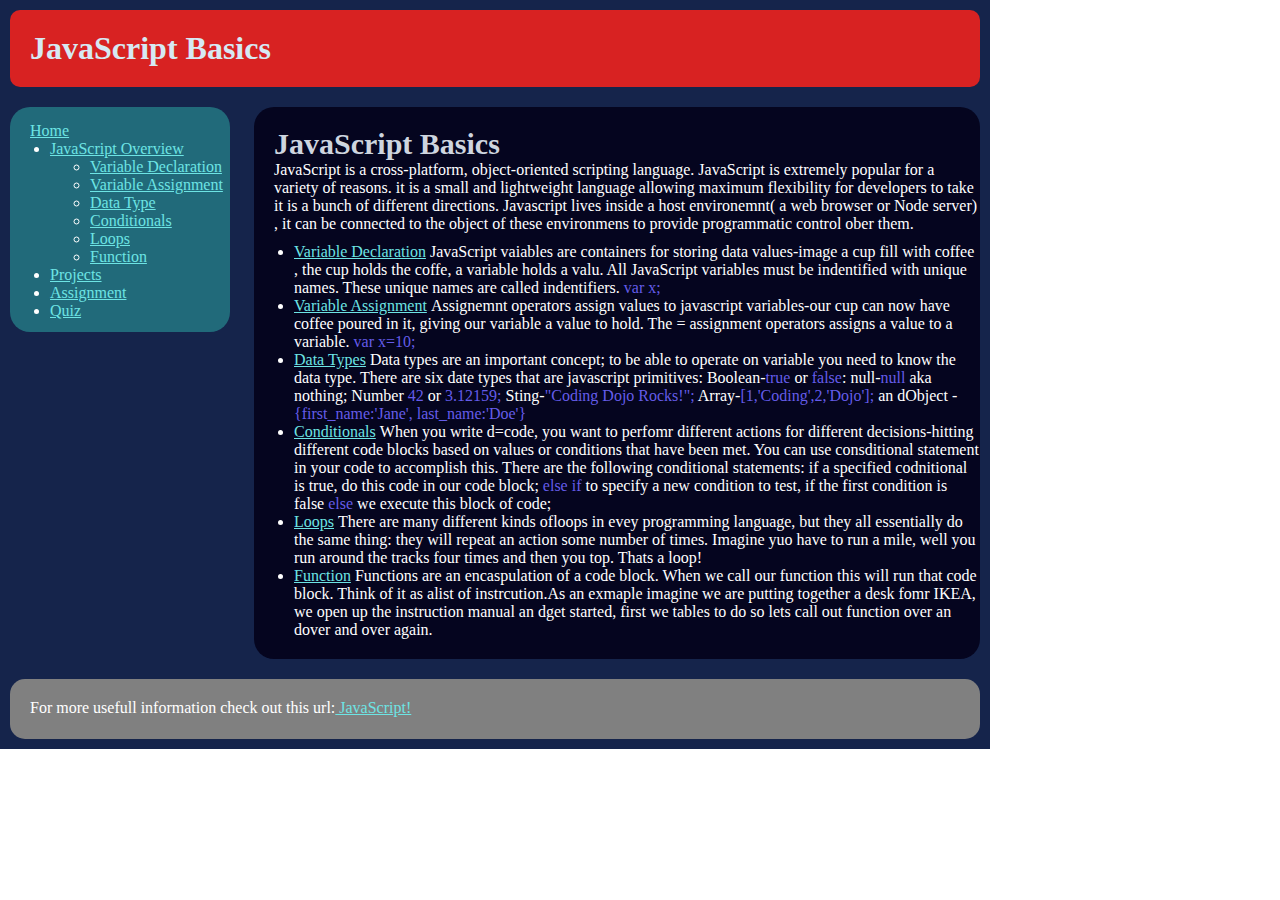
<file: javascript_Basics/javascript_ Basic_WebPage/javascript.html>
<!DOCTYPE html>
<html lang="en">
<head>
    <meta charset="UTF-8">
    <meta name="viewport" content="width=device-width, initial-scale=1.0">
    <meta http-equiv="X-UA-Compatible" content="ie=edge">
    <link rel="stylesheet" href="theCss.css">
    <title>JavaScript Basics</title>
</head>
<body>

<div id="wrapper">
    <h1>JavaScript Basics</h1>
    
    <div id="navigation">

        
        <a href="Conditionals" id="navHeader">Home</a>
        
        <ul>
            <li><a href="Conditionals">JavaScript Overview</a>
                <ul>
                    <li><a href="Conditionals">Variable Declaration</a></li>
                    <li><a href="Conditionals">Variable Assignment</a></li>
                    <li><a href="Conditionals">Data Type</a></li>
                    <li><a href="Conditionals">Conditionals</a></li>
                    <li><a href="Conditionals">Loops</a></li>
                    <li><a href="Conditionals">Function</a></li>
                    
                </ul>
            </li>
            <li><a href="Conditionals">Projects</a></li>
            <li><a href="Conditionals">Assignment</a></li>
            <li><a href="Conditionals">Quiz</a></li>
        </ul>
    </div>    

    <div id="content">
        <div id="contentIntro">

            <div id="contentHeader">JavaScript Basics</div>
        
            <p> JavaScript is a cross-platform, object-oriented scripting language. JavaScript is extremely popular for
                a variety of reasons. it is a small and lightweight language allowing maximum flexibility for developers
                to take it is a bunch of different directions. Javascript lives inside a host environemnt( a web browser or Node server)
                , it can be  connected to the object of these environmens to provide programmatic control ober them.
            </p>

        </div>

        <div id="spaceInContent">
            <ul>
                <li>
                    <a href="Conditionals" class="connect1">Variable Declaration</a>
                    <p class="connect1">JavaScript vaiables are containers for storing data values-image a cup fill with coffee
                        , the cup holds the coffe, a variable holds a valu. All JavaScript variables must be indentified
                        with unique names. These unique names are called indentifiers.<span> var x;</span>
                    </p>
                </li>
                <li>
                    <a href="Conditionals" class="connect2">Variable Assignment</a>
                    <p class="connect2">
                        Assignemnt operators assign values to javascript variables-our cup can now have coffee poured in it, giving our variable a value to hold.
                        The = assignment operators assigns a value to a variable. <span>var x=10;</span> 
                    </p>
                </li> 
                <li>       
                    <a href="Conditionals" class="connect3">Data Types</a>
                    <p class="connect3">
                        Data types are an important concept; to be able to operate on variable you need to know the data type.
                        There are six date types that are javascript primitives: Boolean-<span>true</span> or <span>false</span>: null-<span>null</span> aka nothing;
                        Number <span>42</span> or <span>3.12159;</span> Sting-<span>"Coding Dojo Rocks!";</span> Array-<span>[1,'Coding',2,'Dojo'];</span> an dObject -<span>{first_name:'Jane',
                            last_name:'Doe'}</span>
                    </p>
                </li>
                <li>  
                    <a href="Conditionals" class="connect4">Conditionals</a>
                    <p class="connect4">
                        When you write d=code, you want to perfomr different actions for different decisions-hitting different 
                        code blocks based on values or conditions that have been met. You can use consditional statement in your code to
                        accomplish this. There are the following conditional statements: if a specified codnitional is true, do this code in our code block; <span>else if</span> to specify 
                        a new condition to test, if the first condition is false <span>else</span> we execute this block of code;
                    </p>
                </li>
                <li>
                    <a href="Conditionals" class="connect5">Loops</a>
                    <p class="connect5">
                        There are many different kinds ofloops in evey programming language, but they all essentially 
                        do the same thing: they will repeat an action some number of times. Imagine yuo have to run a mile, well you run 
                        around the tracks four times and then you top. Thats a loop!
                    </p>
                </li>
                <li>
                    <a href="Conditionals" class="connect6">Function</a>
                    <p class="connect6">
                        Functions are an encaspulation of a code block. When we call our function this will run that code block. Think of it as alist
                        of instrcution.As an exmaple imagine we are putting together a desk fomr IKEA, we open up the instruction manual an dget started, first we tables to do so lets call
                        out function over an dover and over again.
                    </p>
                </li>

            </ul>
        </div>


    </div>

    <div id="moreInformation">
        <p>For more usefull information check out this url:<a href="Conditionals"> JavaScript!</a></p>
    </div>










</div>


    
</body>
</html>
</file>
<file: 1942/the1942.css>
body{
    background-color:black;
}
#container{
    background: url("1942_Asset/background_topview_1942.jpg");
    width:1000px;
    height:550px;
 
}
#hero{
    background: url('1942_Asset/1942.gif');
    background-position: -85px -180px;
    width:28px;
    height:28px;
    position:absolute;
}
.enemy1{
    background: url('1942_Asset/1942.gif');
    background-position: -30px -10px;
    width:28px;
    height:28px;
    position:absolute;
}
.enemy0{
    background: url('1942_Asset/1942.gif');
    background-position: -60px -10px;
    width:28px;
    height:28px;
    position:absolute;
}
.enemy2{
    background: url('1942_Asset/1942.gif');
    background-position: -120px -5px;
    width:28px;
    height:28px;
    position:absolute;
}
.enemy3{
    background: url('1942_Asset/1942.gif');
    background-position: -40px -110px;
    width:50px;
    height:40px;
    position:absolute;
    transform: rotate(180deg);
}
.bullet{
    background: url('1942_Asset/1942.gif');
    background-position: -185px -400px;
    width:18px;
    height:18px;
    position:absolute;
}
#score{
    position:absolute;
    border:10px solid rgb(255, 217, 0);
    top:20px;
    left:500px;
    background-color:rgba(255, 255, 255, 0.63);
    padding:10px;
    font-size:30px;
    font-family: Arial;	
    box-shadow: 3px 1px 3px rgb(255, 247, 177);
}
#scoreincrement{
    position:absolute;
    top:29px;
    left:620px;
    padding:10px;
    width: 40px;
    height: 50px;
    font-size:30px;
    font-family: Arial;	
    text-align: center;
    color: rgb(255, 215, 0);
}
.explosion{
    background: url("1942_Asset/explosion_1942.gif");
    background-size: contain;
    background-repeat: no-repeat;
    position: absolute;
    width: 50px;
    height: 50px;  

}
</file>
<file: Disappearing_Ninja/ninja.css>
*{
    line-height: 0px;
    padding: 0px;
    margin: 0px;
}

#wrapper{
    margin:  0px auto;
    width: 880px;
    background-color: rgb(230, 230, 230);
    display: grid;
    grid-gap: 20px;
    padding:10px;
    padding-top:25px;
    margin-top: 60px;
    font-family: 'Courier New', Courier, monospace;
    font-size: 20px;
    
}
img{
    width:200px;
    box-shadow: 1px 1px 5px black;
}
ul{
    display: grid;
    grid-gap: 20px;
    list-style: none;
    grid-template-columns: repeat(4, 1fr);
    
}
button{
    display: block;
    width: 130px;
    height: 30px;
    background-color: rgb(241, 241, 241);
    color: black;
    box-shadow: 4px 4px 1px rgb(95, 95, 95);
    border: 2px solid black;
    transition: 0.5s;
}
</file>
<file: displayBlocks/display_blk.css>
#wrapper{

    background-color:black;
    width: 690px;
    height: 820px;
    padding: 10px;;
}
#position{
    width: 800px;
    height: 140px;
    margin: auto;
}


#heading{
    width: 600px;
    height: 140px;
    margin-left: 30px;
}

#leftPic, #middleText, #rightPic{
    display: inline-block;
    vertical-align: middle;
    margin-top: 20px;
    margin-left: 10px;
    
}

#leftPic{
    background-image:url("images/adventure-cat.png");
    width:100px;
    height:100px;
    background-size: contain;
}
#middleText{
    width:350px;
    height:50px;
    font-family: 'Courier New', Courier, monospace;
    font-weight: bold;
    font-size: 30px;
    text-align: center;
    color: white;
    text-shadow: 2px 2px red;
    
}
#rightPic{

    background-image:url("images/catandninja.png");
    width:98px;
    height:70px;
    background-size: contain;
   
}



#fi,#se,#thi,#fo{
    background-size: contain;
    width: 150px;
    height: 150px;
    margin-top: 10px;
    margin-left: 10px;
    display:inline-block;
    border: 3px solid gold;

}
#fit,#six,#sev,#ei{

    background-size: contain;
    width: 150px;
    height: 150px;
    margin-top: 10px;
    margin-left: 10px;
    display:inline-block;
    border: 3px solid gold;

}
#ni,#te,#el,#tw{

    background-size: contain;
    width: 150px;
    height: 150px;
    margin-top: 10px;
    margin-left: 10px;
    display:inline-block;
    border: 3px solid gold;

}
#th,#for,#fif,#sixt{

    background-size: contain;
    width: 150px;
    height: 150px;
    margin-top: 10px;
    margin-left: 10px;
    display:inline-block;
    border: 3px solid gold;
}

#fi{ background-image: url("images/aidorucat.png");}
#se{background-image: url("images/chellocat.jpg");}
#thi{background-image: url("images/cherry.jpg");}
#fo{background-image: url("images/coder2.jpg");}
#fit{background-image: url("images/codercat.jpg");}
#six{background-image: url("images/daftpunk.gif");}
#sev{background-image: url("images/defunktocat.png");}
#ei{background-image: url("images/dojocat.jpg");}
#ni{background-image: url("images/domo-cat.png");}
#te{background-image: url("images/github.jpg");}
#el{background-image: url("images/heisencat.png");}
#ei{background-image: url("images/ironcat.png");}
#ni{background-image: url("images/jean-luc-picat.jpg");}
#te{background-image: url("images/kantana.jpg");}
#el{background-image: url("images/linkcat.png");}
#tw{background-image: url("images/mario.png");}
#th{background-image: url("images/octobiwan.jpg");}
#for{background-image: url("images/oktobercat.png");}
#fif{background-image: url("images/riddlocat.png");}
#sixt{background-image: url("images/stormtroopocat.png");}
</file>
<file: Jayne_Doe_web/Jayne_doe.css>
*{
    padding: 0px;
    margin:0px;
    
}
#wrapper{
    background: rgb(120, 100, 124); /* For browsers that do not support gradients */
    background: linear-gradient(to bottom right, rgb(46, 32, 41), rgb(110, 102, 117), rgb(46, 32, 41));
    width: 935px;

}
#paddingGuy{
    padding-left: 20px;
}
.header{
    min-height: 60px;
    background-color: rgb(245, 245, 245);
    
}
    h1{
        display: inline-block;
        font-family: fantasy;
        margin-left: 20px;
    }
    h2{
        width: 380px;
        display: inline-block;
        margin-top: 20px;
        margin-left: 365px;
        font-family: Arial, Helvetica, sans-serif;
        font-size: 20px;
    }

#profilePic{

    width: 390px;
    height: 245px;
    background-size: contain;
    display: inline-block;
    vertical-align: top;
    margin-top: 20px;
    border: 5px solid rgb(199, 199, 199);
}
.bio{
    width: 470px;
    min-height: 255px;
    background: linear-gradient(-90deg, rgb(231, 216, 233), rgb(240, 240, 240));
    margin-left: 20px;
    margin-top: 20px;
    display: inline-block;
    vertical-align: top;
}
    h3{
        padding-left: 10px;
        padding-top: 11px;
        padding-bottom: 11px;
        color: white;
        background:linear-gradient(rgb(189, 189, 189), rgb(131, 130, 138),rgb(182, 181, 181));
        font-family: Arial, Helvetica, sans-serif;
    }

    .bio div{
        font-family: Arial, Helvetica, sans-serif;
        margin: 10px;
        font-size: 15px;;
        
    }
    p+p{
        margin-top: 20px;
    }

    p+a{
        color:black;
        
        font-size: 12pt;
        display: block;
        margin-top: 15px;
       
    }

.boxInfo{
    margin-top: 20px;
    width: 280px;
    min-height: 560px;
    background: linear-gradient(-90deg,rgb(218, 198, 214), rgb(255, 255, 255));
    font-family: Arial, Helvetica, sans-serif;
    display: inline-block;
    vertical-align: top;
  
    

}
    #marginMe{
        margin-right: 20px;
        margin-left: 20px;
    }
    #topPhoto{
        width: 280px;
        height: 160px;
    }

    .boxInfo div p{
        margin-left: 10px;
        margin-right: 10px;
        margin-top: 5px;
        font-size: 14px;

    }
   
    .boxInfo>h3{
        background-color:blue;
    }
    
    .boxInfo h4{
        color: white;
        padding:10px;
        background:linear-gradient(rgb(189, 189, 189), rgb(131, 130, 138),rgb(182, 181, 181));
        margin-top: 60px;
    }
        #tech2{
            margin-top: 44px;
        }
        #tech3{
            margin-top:13px;
        }

    .boxInfo ul li img{
        width: 40px;
        height: 40px;
    }
    .boxInfo ul li{
        display:inline;
        vertical-align: top;
        margin-left: 10px;
        
    }
    .boxInfo ul{
        margin-top: 10px;
    }
    .boxInfo a{
        background-color: rgb(22, 107, 22);
        width: 57px;
        padding: 5px;
        border-radius: 8px;
        margin-left: 100px;
        margin-top: 7px;
        display: block;
        text-decoration: none;
        color: white;
        font-size: 14px;
        text-align: center;
        border: 1px solid black;
        box-shadow: 3px 4px 2px rgb(143, 143, 143);

    }
    #familycontacts{
        width: 110px;
        margin-left: 80px;
    }
    #fiveEleven{
        width: 65px;
    }

.contactInfo{

        background-color:  rgb(245, 245, 245);
        min-height: 70px;
        width: 935px;
        margin-top: 20px;
        
    }
    #mailAndTele{
        text-align: center;
    }
        #mailAndTele li{
            margin-top: 5px;
            width: 125px;
            display: inline-block;
            vertical-align: top;
            
        }
            #smallbar{
                border-right: 1px solid black;
            }
            #mailAndTele li+li{
                width: 100px;
            }


.inlineContacts{
    text-align: center;
    margin-top: 20px;
    
}
    .inlineContacts li img{
            width: 20px;
            height: 20px; 
    }
    .icon{
        width: 20px;
        height: 20px;
        display: inline-block;
        vertical-align: top;
        
    }
    .iconLink{
        width: 70px;
        display: inline-block;
        vertical-align: top;
       
    }
    .iconLink a{
        color:black;
    }
</file>
<file: jQuery_Hover/theHover.css>
*{
    line-height: 0px;
    padding: 0px;
}
#wrapper{
    margin: 0px auto;
    width: 900px;
    background-color: rgb(245, 245, 245);
    text-align: center;
    padding: 10px 0px;
}
li{
    display: inline-block;
    vertical-align: top;
}
img{
    width: 200px;
    box-shadow: 2px 1px 3px rgb(133, 133, 133);
    border-radius: 3px;
    border: 2px solid black;
    margin-bottom: 20px;
    margin-right: 5px;
    background-size: contain;
    transition: 0.5s;
    
}
</file>
<file: PacMan/thePacman.css>
*{
    border: 0px;
    line-height: 0px;
}

.row div{
width: 50px;
height: 50px;
border: 1px solid black;
display: inline-block;
border: 0px;

}

.brick{
    background-color: rgb(0, 25, 252);
    box-shadow: 1px 0px 5px white;
   
}
.coin{
    background: url("pacMan_Assets/coin.png");
    background-size: contain;
    background-position: center;
    background-repeat: no-repeat;
}
.fire{
    background: url("pacMan_Assets/fire_pacman.gif");
    background-size: contain;
    background-position: center;
    background-repeat: no-repeat;
}
.star{
    background: url("pacMan_Assets/star_pacman.png");
    background-size: contain;
    background-position: center;
    background-repeat: no-repeat;
}
body{
    background-color: black;
    margin: 0px;
    
}

#pacman{
    background: url("pacMan_Assets/pacman.gif");
    background-size: contain;
    background-position: center;
    background-repeat: no-repeat;
    width: 50px;
    height: 50px;
    position: absolute;
    top: 20px;
    left: 20px;
    transform: scaleX(1);
    transform: rotate(0deg);
}
#ghost1{
    background: url("pacMan_Assets/ghost1_pacman.gif");
    background-size: contain;
    background-position: center;
    background-repeat: no-repeat;
    
}

#score{
    width: 130px;
    height: 10px;
    border: 3px dashed white;
    margin-top: 20px;
    margin-left: 20px;
    text-align: center;
    color: white;
    padding:20px 10px;
    font-size: 20px;
    transition: 0.5s;
    display: inline-block;
    vertical-align: top;
}
#losePoint{
    width: 30px;
    height: 30px;
    margin-top: 20px;
    margin-left: 10px;
    text-align: center;
    color: red;
    padding:20px 10px;
    font-size: 32px;
    transition: 0.5s;
    display: inline-block;

}
#gameOverSign{
    width:200px;
    height: 20px;
    background: linear-gradient(to bottom right, red, rgb(255, 153, 0));
    display: block;
    position: absolute;
    top: 200px;
    left: 250px;
    padding: 20px;
    text-align: center;
    margin-left: 40px;
    margin-top: 20px;
    font-family: 'Courier New', Courier, monospace;
    font-size: 23px;
    border-radius: 5px;
    box-shadow: 4px 2px 8px goldenrod;
}
#gameOverSign h4{
    font-weight: bold;
    margin-top: 10px;
    font-size: 27px;
    text-shadow: 2px 1px 1px rgb(160, 160, 160);
}
#gameOverSign h4+p{
    margin-top: 20px;
}
</file>
<file: Python_WebDesign/python 2.css>
*{
    margin: 0px;
    padding: 0px;
    /* box-sizing: border-box; */
    
}

#wrapper{
    width: 970px;
   
    background-color: rgb(255, 255, 255);
  
}

.topBlueBox{
    background: linear-gradient(rgb(39, 72, 114), rgb(43, 75, 110));
    height: 480px;
    padding: 10px;
    border-bottom: 3px solid black;
}
.logo{
    margin-top: 15px;
    margin-left: 20px;
}

    .logo img{
        width: 60px;
        margin-top: 3px;
    }

    h1{
        /* background-color: rgb(241, 165, 165); */
        color:white;
        width: 200px;
        height: 70px;
        font-size: 50px;
        font-family: 'Trebuchet MS', 'Lucida Sans Unicode', 'Lucida Grande', 'Lucida Sans', Arial, sans-serif;
        display: inline-block;
        vertical-align: top;
        text-align: start;
        margin-left: 7px;
    }

#textSize{
    margin-left: 80px;

    font-family: Arial, Helvetica, sans-serif;

}
    #textSize ul p{
        width: 58px;
        display: inline-block;
        color: white;
        font-size: 13px;
        margin-left: 15px;
    }
    #textSize p+li{
        border-right: 1px solid black;
        
    }
    #textSize ul li{
        width: 47px;
        display: inline-block;
        font-size: 13px;
        
    }
        #textSize a{
            color:rgb(209, 178, 3);
        }

.logo, .searchBoxArea{
    display: inline-block;
     vertical-align: middle;
 }

.searchBoxArea{
    margin-left: 360px;

}
.backgroundSearchBar{
    background-color: rgb(58, 58, 58);
    border-radius: 10px;
    box-shadow: 2px 2px 1px black;
    height: 60px;
    width: 290px;
   margin-top: 3px;

}
    #search{
        margin-top: 11px;
        margin-left: 44px;
        color: grey;
        padding: 10px;
        text-align: center;
        border: 2px solid grey;
        
        
    }
    #GoButton{
        width: 40px;
        margin-left: 3px;
       font-family: Arial, Helvetica, sans-serif;
       font-size: 13px;
       color: white;
       height: 30px;
       border-radius: 5px;
       background-color: rgb(28, 81, 141);
       border-color:grey;
       box-shadow: 1px 1px 1px black;
      
      
       /* it not sizing propertly check later!!!!!     */
       
    }
    
.navigation{

    background-color: rgb(65, 141, 212);
    width: 840px;
    height: 46px;
    border-radius: 6px;
    box-shadow: 2px 2px 2px black;
    text-align: center;
    margin-top: 35px;
    margin-left: 65px;
}
.navigation ul li{
    width: 100px;
    height: 30px;
    font-family: Arial, Helvetica, sans-serif;
    color: white;
    font-size: 20px;
    display: inline-block;
    vertical-align: top;
    margin-top: 13px;
    margin-right: 15px;

}
    #longword{
        width: 140px;
        margin-right: 35px;
        margin-left: 25px;
    }


.linkNavigation{
   
    margin-top: 30px;
    width: 140px;
    text-align: center;
    display: inline-block;
    
    margin-left: 100px;
}
    .linkNavigation a{
        color: white;
        font-family: Arial, Helvetica, sans-serif;
        
    }
    .linkNavigation li{
        margin-top: 10px;
    }

.IntroParagraph{
    width: 610px;
    text-align: center;
    color: white;
    display: inline-block;
    vertical-align: top;
    margin-top: 20px;
    margin-left: 30px;
    font-size: 14px;
    font-family: Arial, Helvetica, sans-serif;
    font-weight: lighter;
}

.IntroParagraph span{
    color: white;
    font-size: 15px;
    font-style: normal;
}
.IntroParagraph li{
    color: rgb(248, 212, 6);
    font-family: Arial, Helvetica, sans-serif;
    font-style: italic;
    font-size: 20px;
    margin-top: 10px;
    list-style-type:none;
    

}

.gettingStarted{
   /* background-color: yellow; */
    width: 450px;
    height: 250px;
    margin-top: 20px;
    display: inline-block;
    vertical-align: top;
    margin-left: 20px;
    border-top: 5px solid rgb(115, 159, 209);

   

}
.gettingStarted > div{
    /* background-color: blue; */
    width: 300px;
    text-align: center;
    margin-left: 40px;
    margin-top: 5px;
    font-family: Arial, Helvetica, sans-serif;
}
.gettingStarted h2{
    font-weight: lighter;
    font-size: 16px;
    margin-top: 5px;
   
}
.gettingStarted p{
    margin-top: 5px;
    font-family: Arial, Helvetica, sans-serif;
    font-size: 13px;
    color: rgb(63, 63, 63);
    
}
.gettingStarted p a{
    font-size: 11px;
}
.gettingStarted ul li{
    margin-left: 20px;
    margin-top: 5px;
    list-style-type: square;
   
    
}
.gettingStarted a{
   text-decoration: none;
   color: rgb(113, 170, 218);
   font-size: 14px;
   
}

.bottomBlueBox{
    background: linear-gradient( rgb(42, 76, 121),rgb(56, 130, 199));
    text-align: center;
    height: 100px;
    color: rgba(255, 255, 255,0.5);
    font-family: Arial, Helvetica, sans-serif;
    border-bottom: 2px solid white;
  
}
.bottomBlueBox ul li{
    display: inline-block;
    vertical-align: top;
    margin-top: 50px;
    font-size: 16px;
    margin-left: 40px;
}
.bottomBlueBox p{
        font-size: 10px;
        margin-top: 10px;

}
</file>
<file: Responsive_Block/plottingBlocks.css>
*{
    padding: 0px;
    margin: 0px;
}
.canvas{
    background-color: rgb(219, 219, 219);
    width: 1000px; 
    padding: 10px;
    margin: 0px auto;
}

.greenHeader{
    width:1000px;
    min-height: 100px;
    background-color: green;
   
}

.blueSidebar{
    background-color: blue;
    width: 200px;
    min-height: 320px;
    margin: 20px 0;
}


.redBlock{
    background-color: red;
    width: 756px;
    min-height:455px;
    margin: 20px 0;
    margin-left: 20px;
    padding: 10px;

   
}

 .blueSidebar, .redBlock{
    display:inline-block;
    
    vertical-align: top;
    
} 

.yellowBlock{

    background-color: yellow;
    width: 220px;
    min-height: 200px;
    margin-left:15px;
    margin-top: 20px;
    display: inline-block;
}


.purpleBlock{

    background-color:purple;
    width: 700px;
    min-height: 140px;
    margin: 0 20px;
    margin-top: 30px;

}

@media only screen and (max-width: 540px){
    .canvas{
        width: 500px;
    }
   
    .greenHeader{
        width: 25%;
     
    }
   
    .redBlock{
        width: 96%;
        background-color: rebeccapurple;
    }
    .purpleBlock{
        width: 70%;

    }
    .yellowBlock{
        width: 93%;
    }
    
}
@media only screen and (max-width: 1040px){
    .canvas{
        width: 95%;
        
    }
   
    .greenHeader{
        width: 100%;
       
        
    }
    .blueSidebar{
        display: none;
    }
    
    .redBlock{
        width: 96%;
        margin-left: 0px;
    }
    .purpleBlock{
        width: 90.2%;

    }
   
}
@media only screen and (min-width: 1041px){

    
    .greenHeader{
        width: 100%;
       
    }
    .blueSidebar{
        width: 20%;
    }
    .redBlock{
        width: 75.6%;
    }
    .purpleBlock{
        width: 90.2%;

    }
    .yellowBlock{
        width: 28.4%;
    }
}
</file>
<file: The_Internet/the_Internet.css>
*{
    margin: 0px;
    padding: 0px;
}
#wrapper{
    width: 750px;
    height: 690px;
    
    padding-left: 5px;
    padding-right: 5px;
    font-family: Arial, Helvetica, sans-serif;
}
.entireInfoBox{
    background: linear-gradient(rgb(250, 250, 250), rgb(255, 255, 255));

}

.heading img{
    width: 70px;
   
}
.heading h1{
    display: inline-block;
    vertical-align: top;
    margin-top: 20px;
    font-weight: lighter;
    color: rgb(36, 36, 36);
}
.heading h1 span{
    color: rgb(12, 89, 204);
}
.heading h2{
    color: white;
    background: linear-gradient(rgb(24, 81, 134), rgb(88, 127, 179), rgb(24, 81, 134));
    padding: 10px;

    font-weight: lighter;
    padding-left: 15px;
    margin-top: -20px;
}
.sideInfoBar{
    margin-top: 20px;
    width: 180px;
}


.topSideInfoBar{
    height: 170px;
    border-bottom: 1px solid black;
}
.topSideInfoBar p{
    
    font-weight: bold;
    font-size: 13px;
    margin-top: 10px;

}
.topSideInfoBar p span{
    color: red;
}
.topSideInfoBar p+p span{
    color: rgb(22, 107, 204);
}
.topSideInfoBar a{
    background: linear-gradient(rgb(59, 142, 180), rgb(20, 92, 151));
    display: block;
    width: 150px;
    margin-top: 15px;
    margin-left: 4px;
    padding: 7px;
    border-radius: 5px;
    box-shadow: 2px 1px 2px rgb(77, 77, 77);
    text-align: center;
    text-decoration: none;
    color: white;
    font-size: 14px;

}
.topSideInfoBar a+a{
    margin-top: 5px;
    background: linear-gradient(rgb(255, 174, 0), rgb(228, 122, 0));

}

.adSection{
    position: relative;
    margin-top: 20px;
    margin-left: 4px;
    
}
.adSection #backgoundImg{
    width: 160px;
   box-shadow: 2px 2px 2px rgb(104, 104, 104);
}
.adSection #sentenceOverlay{
    position: absolute;
    color: white;
    text-align: center;
    top: 10px;
    font-size: 19px;
    width: 140px;
    margin-left: 8px;
    
}
.adSection #ninja{
    position: absolute;
    width: 70px;
    top: 70px;
    display: block;
    margin-left: 45px;
}
.adSection a{
    display: block;
    position: absolute;
    top: 180px;
    padding: 5px;
    padding-left: 25px;
    padding-right: 25px;
    border-radius: 5px;
    text-decoration: none;
    color: white;
    font-size: 13px;
    background: linear-gradient(rgb(0, 225, 255), rgb(1, 144, 163));
    box-shadow: 1px 1px 2px rgb(107, 107, 107);
    margin-left: 10px;
}
.adSection a span{
    font-size: 8px;
    font-weight: bold;
    color:white;
    
}

.mainInformationBox, .sideInfoBar{
    display: inline-block;
    vertical-align: top;
}
.mainInformationBox{
    font-size: 12px;
    width: 545px;
    margin-left: 20px;
   
}


.theHeader{
    padding-bottom: 13px;
    border-bottom: 1px solid rgb(141, 141, 141);
}
#leftHeader, #rightHeader{
    display: inline-block;
    vertical-align: top;
}

.theHeader #leftHeader img{
    width: 16px;
    display: inline-block;
}
.theHeader h3{
    color: rgb(30, 74, 139);
    font-weight: lighter;
    font-size: 13px;
    display: inline-block;
    vertical-align: top;
    margin-top: 2px;
}
#leftHeader{
    margin-top: 10px;
}

#rightHeader{
    margin-left: 310px;
    position: relative;
}
.theHeader #rightHeader p{
    font-size: 9px;

}
    #dateAvailable{
        margin-left: 45px;
    
    }

    #rightHeader img{
        width: 35px;
        display: inline-block;
        vertical-align: top;
    }
    #rightHeader #phoneNumber{
        display: inline-block;
        vertical-align: top;
        margin-top: 2px;
        font-size: 22px;
        font-weight: bold;
        color: rgb(10, 188, 233);
       
    }
    #phoneNumber+p{
        position: absolute;
        top: 40px;
        margin-left: 50px;
       
    }




.clientsAndServiceInfo h2{
    color: rgb(27, 92, 177);
    font-size: 17px;
    margin-top: 7px;
}
.clientsAndServiceInfo span{
    color: rgb(0, 157, 230);
}


.upperSection h2+p span{
    color: black;
    font-weight: bold;
}

.upperSection ul{
    margin-left: 35px;
    margin-top: 5px;
}
.upperSection ul li{
    margin-top: 5px;
}
.upperSection img{
    width:220px;
    margin-left: 190px;
    margin-top: 10px;
}

.middleSection ol li{
    margin-top: 5px;
    margin-left: 35px;
   
}


.bottomSection{
    border:4px solid rgb(27, 125, 206);
    border-bottom: 0px;
    margin-top: 10px;
    box-shadow: 2px 0px 1px rgb(126, 126, 126);
    
}

.bottomSection img{
    width: 90px;
    margin: 10px;
    display: inline-block;
    vertical-align: top;
}
    .BottomParagraph{
        display:inline-block;
        vertical-align: top;
        width: 410px;
        margin-left: 6px;
        margin-top: 3px;
    }
    .BottomParagraph span{
        color: black;
        font-style: italic;
    }
    .BottomParagraph p+p{
        margin-top: 7px;
    }
    .BottomParagraph a{
        color: rgb(10, 166, 214);
        text-decoration: none;
    }
</file>
<file: javascript_Basics/javascript_ Basic_WebPage/theCss.css>
* { 
	
	margin: 0;
	border: 0;
    } 
    
#wrapper{
    width: 970px;
    background-color: rgb(21, 36, 75);
    padding: 10px;
}

h1{
    color: rgb(214, 233, 243);
    background-color: rgb(216, 34, 34);
    padding: 20px;
    border-radius: 10px;
}
#navigation > a{
    margin-left: 20px;
    
}

#navigation, #content{

    display: inline-block;
    vertical-align: top;

}

#navigation{
    background-color: rgba(42, 153, 153, 0.6);
    width: 220px;
    margin-top: 20px;
    min-height: 210px;
    border-radius: 20px;
    padding-top: 15px;

}

#content{
    background-color:rgb(5, 5, 31);
    width: 726px;
    margin-top: 20px;
    margin-left: 20px;
    border-radius: 20px;
    padding-top: 20px;
    padding-bottom: 20px;
}
#contentHeader{
    color: rgb(206, 213, 223);
    font-family:'Times New Roman', Times, serif;
    font-size: 30px;
    font-weight: bold;
}
#contentIntro{
    padding-left: 20px;
}
p,ul{
    color: white;
}
a{
    color: rgb(109, 228, 228);
}

#spaceInContent{
    margin-top: 10px;
}

#moreInformation{
    background-color: grey;
    min-height: 40px;
    margin-top: 20px;
    padding-top: 20px;
    padding-left: 20px;
    border-radius: 15px;
}
span{
    color:rgba(112, 102, 255, 0.918);
}

.connect1{
    display:inline;
}
.connect2{
    display: inline;
}
.connect3{
    display: inline;
}
.connect4{
    display: inline;
}
.connect5{
    display: inline;
}
.connect6{
    display: inline;
}
</file>
